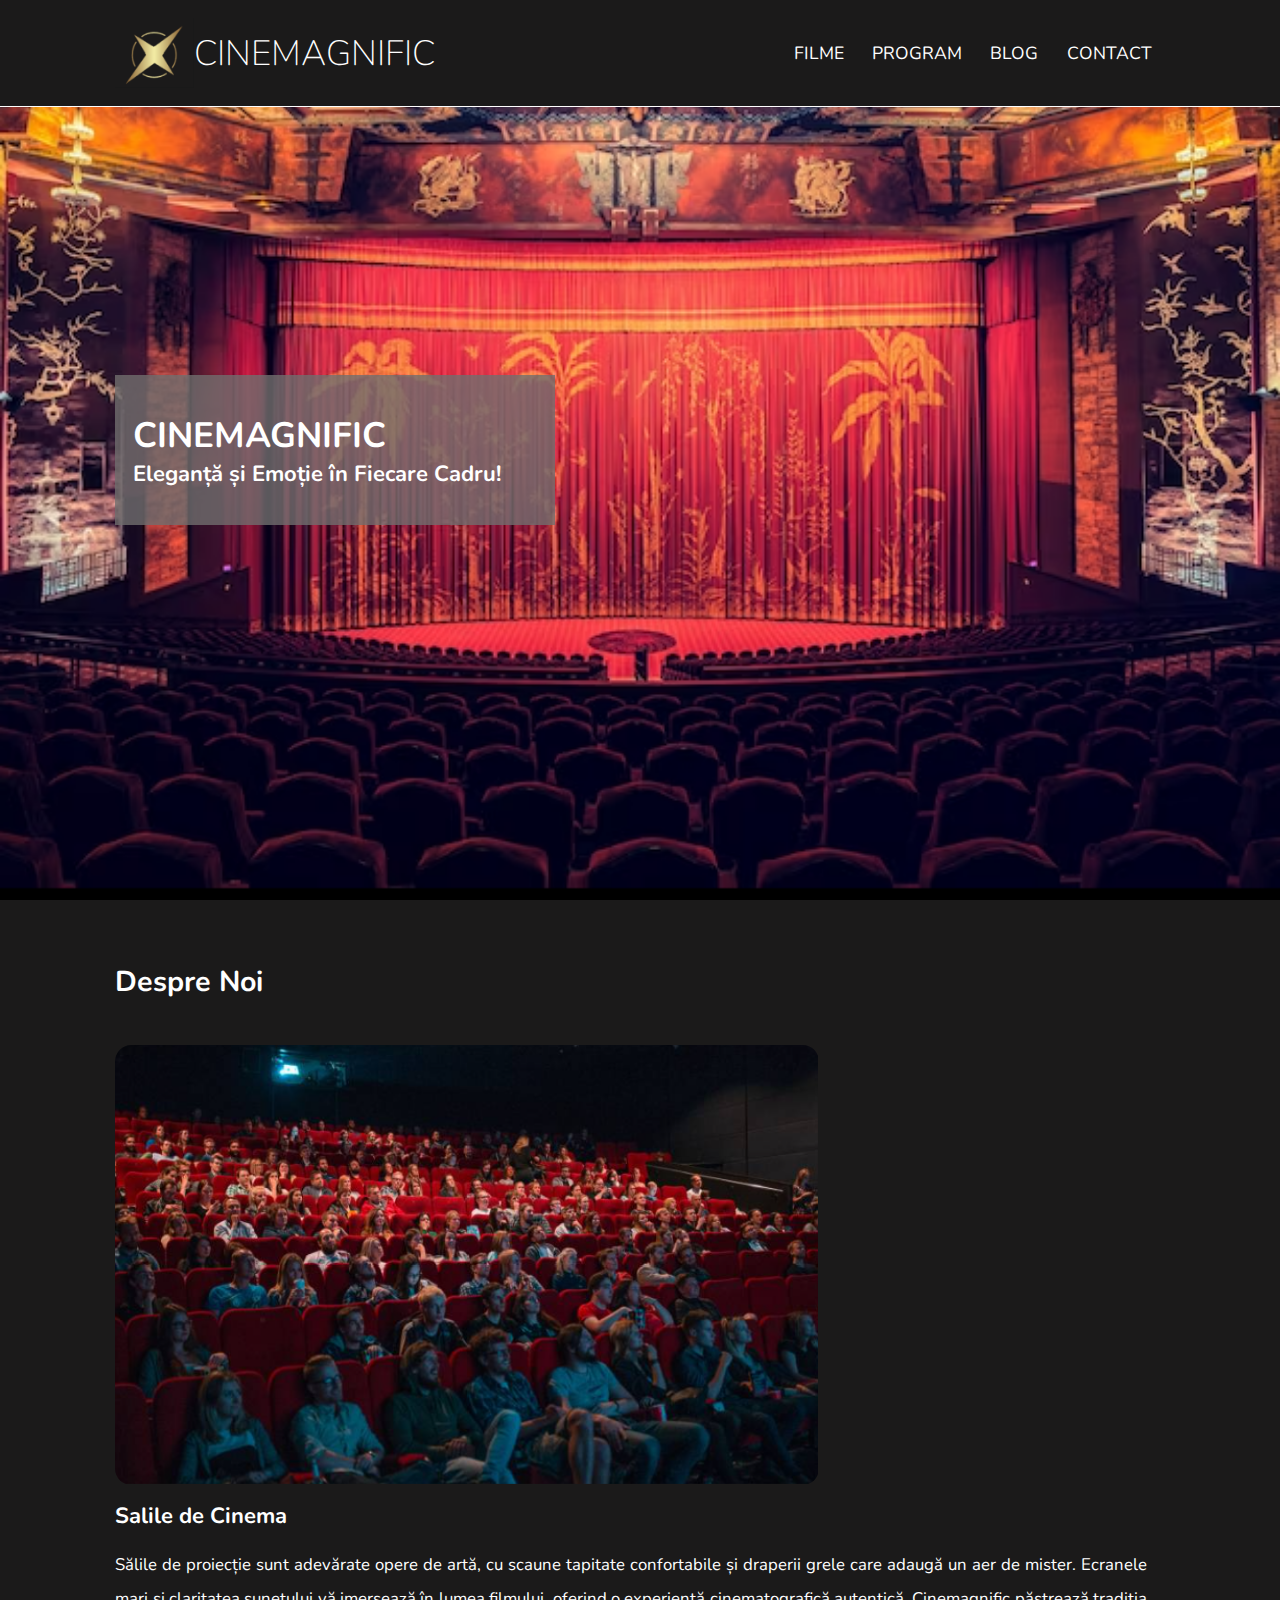
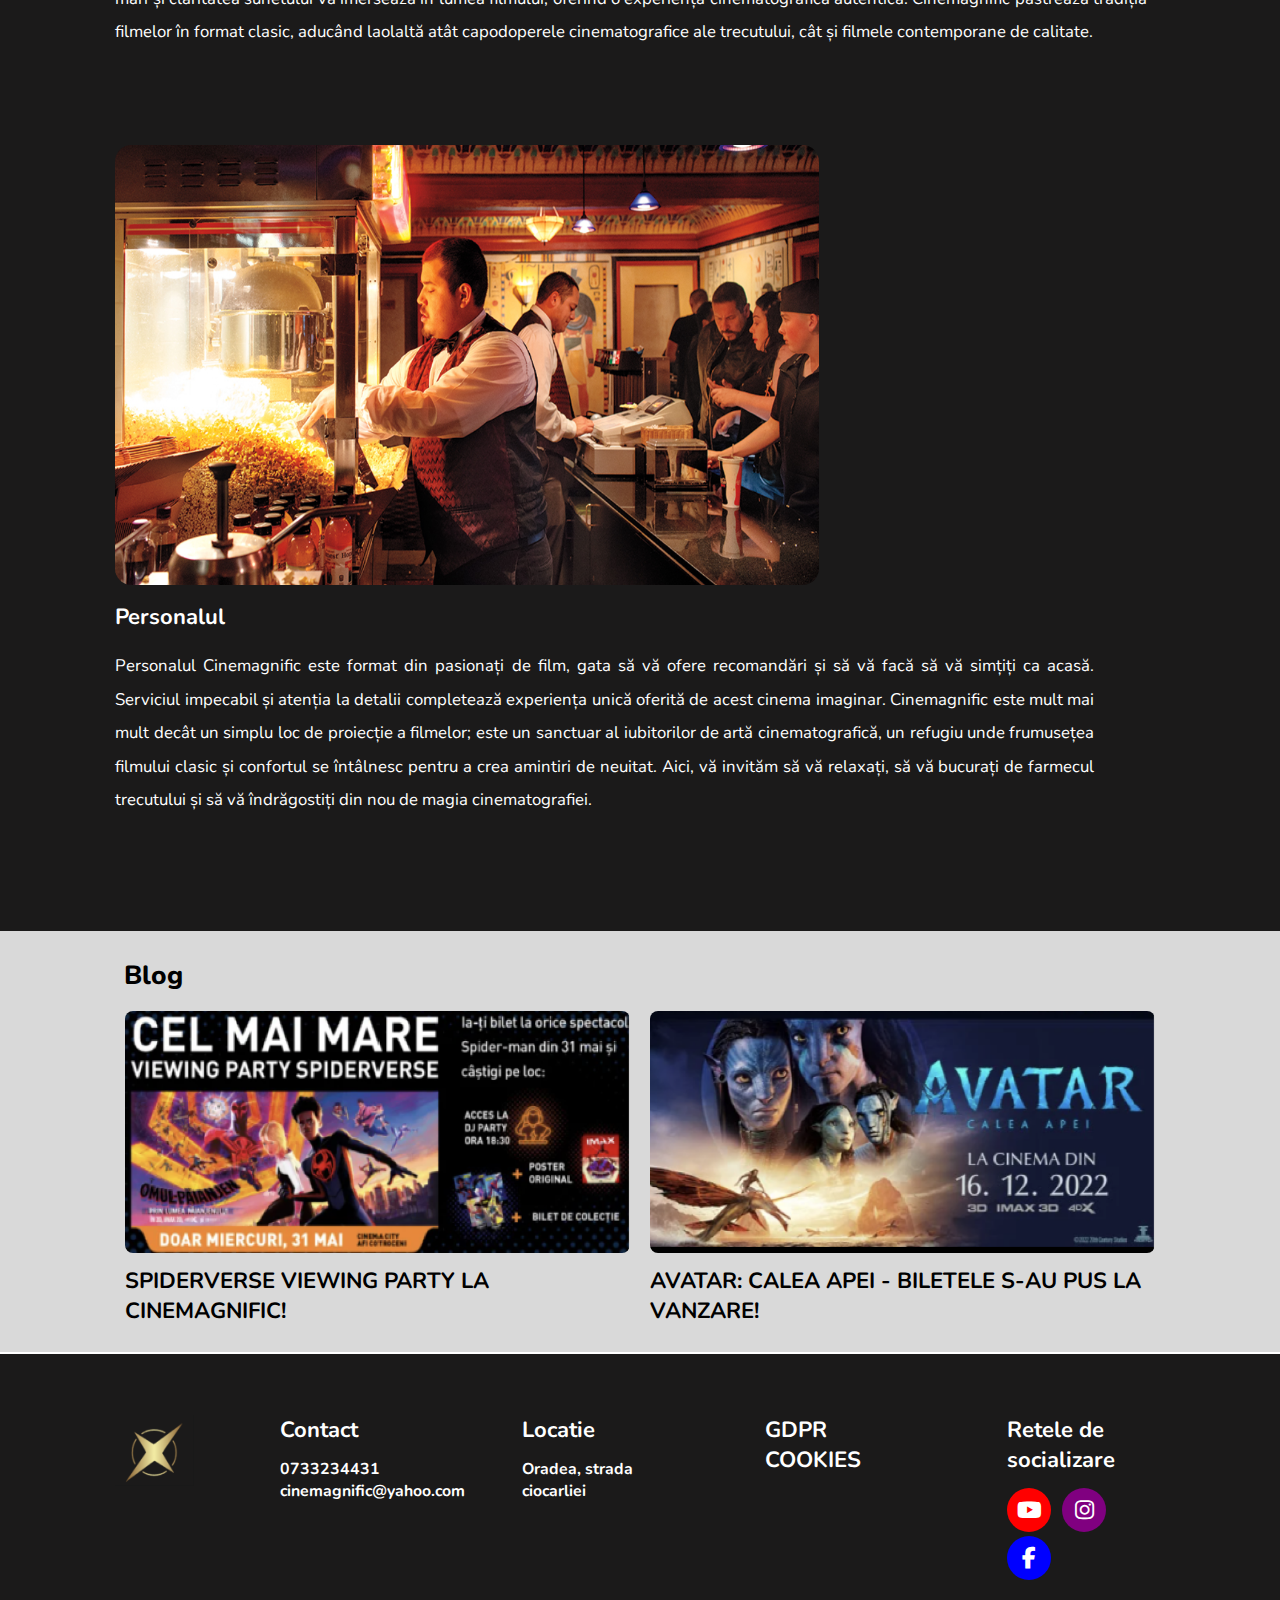
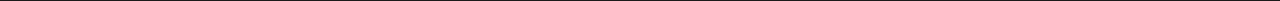
<file: index.html>
<!DOCTYPE html>
<html lang="en">
<head>
    <meta charset="UTF-8">
    <meta name="viewport" content="width=device-width, initial-scale=1.0">
    <title>Pagina Principala</title>
    <link rel = "stylesheet" href="style.css">  
</head>
<body>
    <header>
        <a href="#" class="logo">
            <img src="images/logo/logoul.png" alt="logo">
            <h1>CINEMAGNIFIC</h1>
        </a>

        <nav class="navbar">
            <a href="filme.html">FILME</a>
            <a href="program.html">PROGRAM</a>
            <a href="blog.html">BLOG</a>
            <a href="contact.html">CONTACT</a>
        </nav>

        <div id="menu-bar" class="fas fa-bars"></div>
    </header>
    <main>
        <section class="home" id="home">
            <div class="content">
                <h2>CINEMAGNIFIC</h2>
                <h3>Eleganță și Emoție în Fiecare Cadru!</h3>
            </div>

            <div class="image-container">
                <image src="images/home/cinema.png"/>
            </div>
        </section>

        <section class="about" id="about">
            <div class="title"> 
                <h2>Despre Noi</h2>
            </div>

            <div class="row">
                <div class="image">
                    <img src="images/home/people.png" alt="people">
                </div>
                <div class="content">
                    <h3>Salile de Cinema</h3>
                    <p>Sălile de proiecție sunt adevărate opere de artă, cu scaune tapitate confortabile și draperii grele care adaugă un aer de mister. Ecranele mari și claritatea sunetului vă imersează în lumea filmului, oferind o experiență cinematografică autentică. Cinemagnific păstrează tradiția filmelor în format clasic, aducând laolaltă atât capodoperele cinematografice ale trecutului, cât și filmele contemporane de calitate.</p>
                </div>
            </div>

            <div class="row reverse">
                <div class="image">
                    <img src="images/home/Screenshot 2023-12-28 102716.png" alt="employeers">
                </div>
                <div class="content">
                    <h3>Personalul</h3>
                    <p>Personalul Cinemagnific este format din pasionați de film, gata să vă ofere recomandări și să vă facă să vă simțiți ca acasă. Serviciul impecabil și atenția la detalii completează experiența unică oferită de acest cinema imaginar.
                        Cinemagnific este mult mai mult decât un simplu loc de proiecție a filmelor; este un sanctuar al iubitorilor de artă cinematografică, un refugiu unde frumusețea filmului clasic și confortul se întâlnesc pentru a crea amintiri de neuitat. Aici, vă invităm să vă relaxați, să vă bucurați de farmecul trecutului și să vă îndrăgostiți din nou de magia cinematografiei.</p>
                </div>
            </div>
        </section>

        <section class="custom-blog-section">
            <div class="custom-title">
                <h2>Blog</h2>
            </div>
            <div class="custom-center">
                <div class="custom-home">
                    <div class="custom-blog-entry">
                        <a href="blog.html">
                            <img src="images/home/blog1.png" alt="Spiderverse Viewing Party">
                            <h3>SPIDERVERSE VIEWING PARTY LA CINEMAGNIFIC!</h3>
                        </a>
                    </div>
                    <div class="custom-blog-entry">
                        <a href="blog.html">
                            <img src="images/home/blog2.png" alt="Avatar: Calea Apei">
                            <h3>AVATAR: CALEA APEI - BILETELE S-AU PUS LA VANZARE!</h3>
                        </a>
                    </div>
                </div>
            </div>
        </section>
        
    </main>
    <footer class="footer">
        <div class="container">
            <div class="row">
                <div class="image-logo">
                    <img src="images/logo/logoul.png">
                </div>
                <div class="footer-col">
                    <h4>Contact</h4>
                    <div class="container-footer__description">
                        <p>0733234431</p> 
                        <p class="description-mail">cinemagnific@yahoo.com</p> 
                    </div>
                </div>
                <div class="footer-col">
                    <h4>Locatie</h4>
                    <div class="container-footer__description">
                        <p>Oradea, strada ciocarliei</p>
                    </div>
                </div>
                <div class="footer-col">
                    <a href=#>GDPR</a>
                    <a href=#>COOKIES</a>
                </div>
                <div class="footer-col">
                    <h4>Retele de socializare</h4>
                    <div class="social-links">
                        <a href="#"><i class="fab fa-youtube"></i></a>
                        <a href="#"><i class="fab fa-instagram"></i></a>
                        <a href="#"><i class="fab fa-facebook-f"></i></a>
                    </div>
                </div>
            </div>
        </div>

    </footer>

    
    <script src="script.js"></script>
</body>






















<link rel="stylesheet" href="https://cdnjs.cloudflare.com/ajax/libs/font-awesome/6.5.1/css/all.min.css">
</html>
</file>
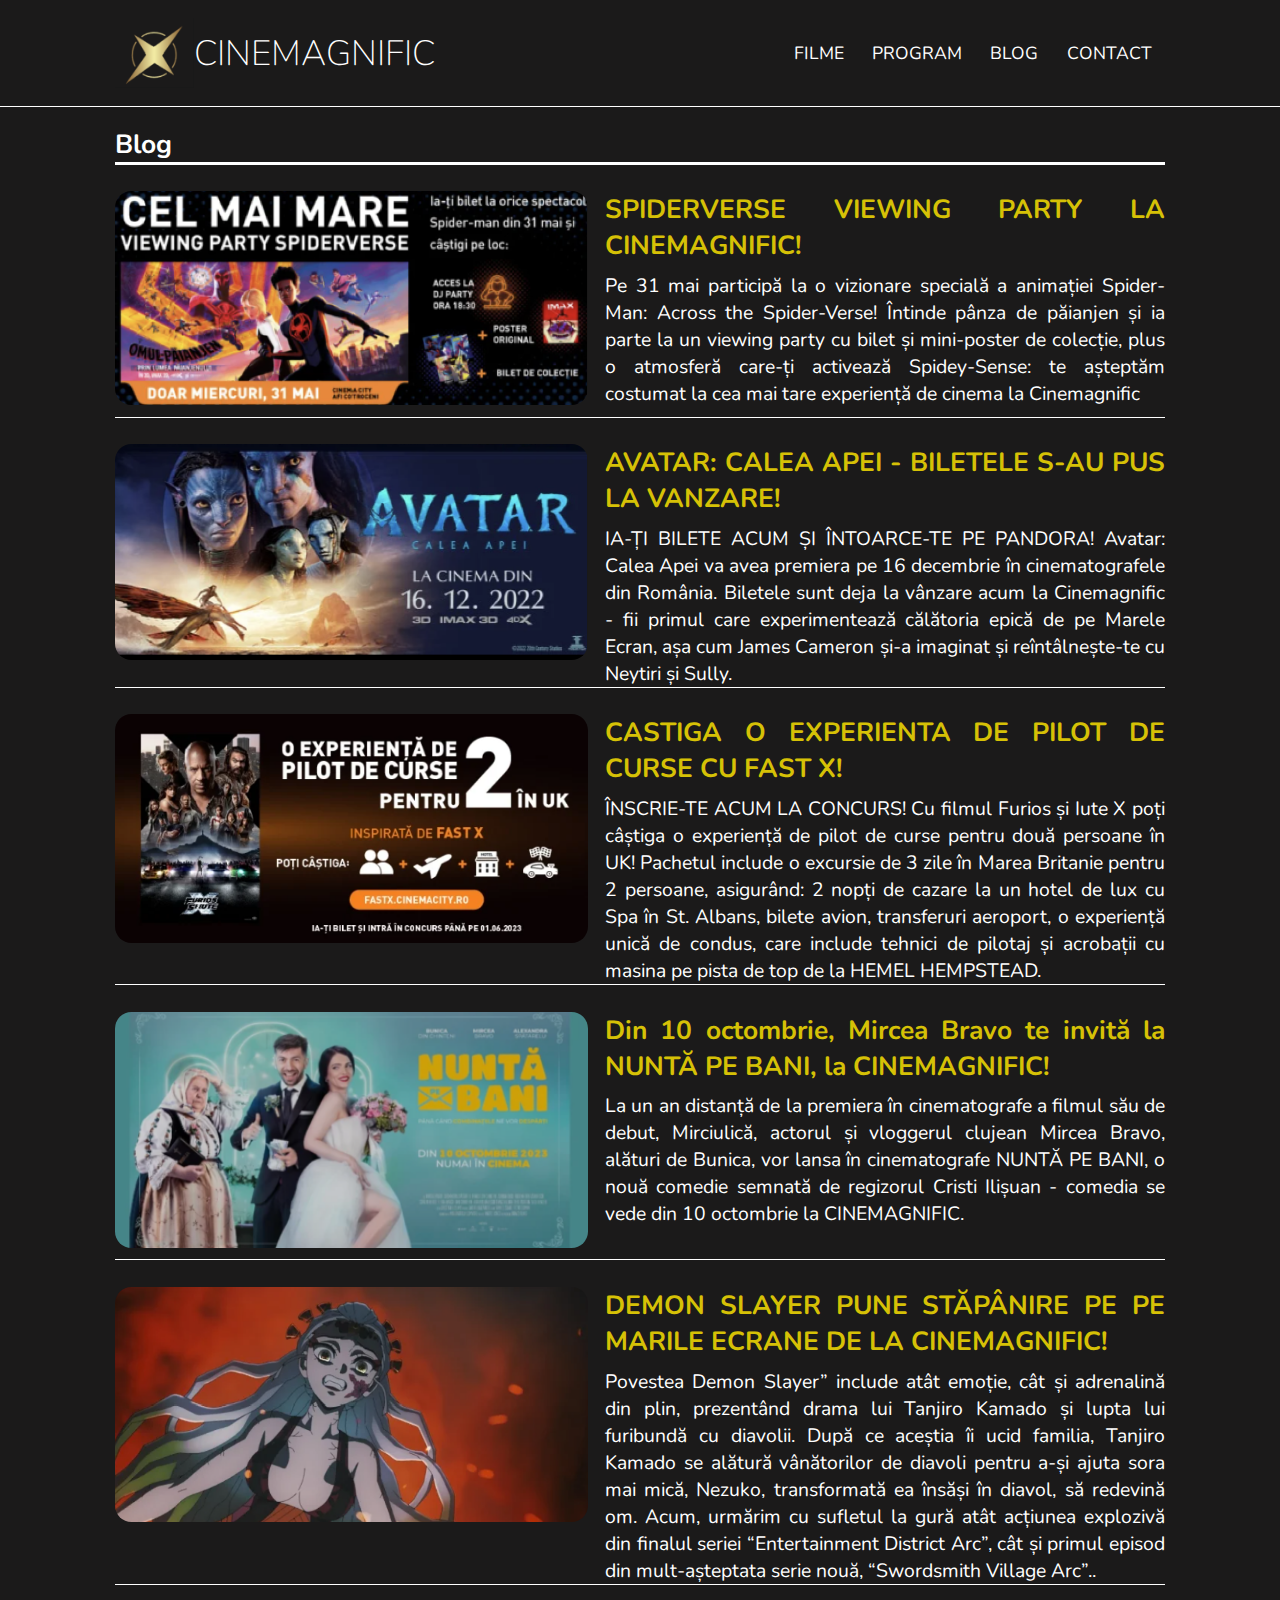
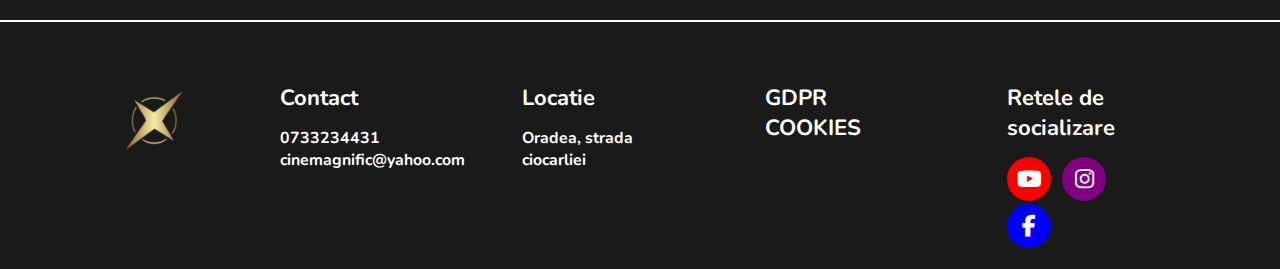
<file: blog.html>
<!DOCTYPE html>
<html lang="en">

<head>
    <meta charset="UTF-8">
    <meta name="viewport" content="width=device-width, initial-scale=1.0">
    <title>Blog</title>
    <link rel="stylesheet" href="style.css">
</head>

<body>

    <header>
        <a href="#" class="logo">
            <img src="images/logo/logoul.png" alt="logo">
            <h1>CINEMAGNIFIC</h1>
        </a>

        <nav class="navbar">
            <a href="filme.html">FILME</a>
            <a href="program.html">PROGRAM</a>
            <a href="blog.html">BLOG</a>
            <a href="contact.html">CONTACT</a>
        </nav>

        <div id="menu-bar" class="fas fa-bars"></div>
    </header>
    <section class="blog" id="blog">
            <div class="title">
                <h2>Blog</h2>
            </div>
            <div class="blog-entry">
                <div class="image">
                    <img src="images/home/blog1.png" alt="Blog Post Image">
                </div>
                <div class="content">
                    <h3>SPIDERVERSE VIEWING PARTY LA CINEMAGNIFIC!</h3>
                    <p>Pe 31 mai participă la o vizionare specială a animației Spider-Man: Across the Spider-Verse! Întinde pânza de păianjen și ia parte la un viewing party cu bilet și mini-poster de colecție, plus o atmosferă care-ți activează Spidey-Sense: te așteptăm costumat la cea mai tare experiență de cinema la Cinemagnific</p>
                </div>
            </div>

            <div class="blog-entry">
                <div class="image">
                    <img src="images/home/blog2.png" alt="Blog Post Image">
                </div>
                <div class="content">
                    <h3>AVATAR: CALEA APEI - BILETELE S-AU PUS LA VANZARE!</h3>
                    <p>IA-ȚI BILETE ACUM ȘI ÎNTOARCE-TE PE PANDORA! Avatar: Calea Apei va avea premiera pe 16 decembrie în cinematografele din România. Biletele sunt deja la vânzare acum la Cinemagnific - fii primul care experimentează călătoria epică de pe Marele Ecran, așa cum James Cameron și-a imaginat și reîntâlnește-te cu Neytiri și Sully.</p>
                </div>
            </div>

            <div class="blog-entry">
                <div class="image">
                    <img src="images/home/blog3.png" alt="Blog Post Image">
                </div>
                <div class="content">
                    <h3>CASTIGA O EXPERIENTA DE PILOT DE CURSE CU FAST X!</h3>
                    <p>ÎNSCRIE-TE ACUM LA CONCURS! Cu filmul Furios și Iute X poți câștiga o experiență de pilot de curse pentru două persoane în UK! Pachetul include o excursie de 3 zile în Marea Britanie pentru 2 persoane, asigurând: 2 nopți de cazare la un hotel de lux cu Spa în St. Albans, bilete avion, transferuri aeroport, o experiență unică de condus, care include tehnici de pilotaj și acrobații cu masina pe pista de top de la HEMEL HEMPSTEAD.</p>
                </div>
            </div>

            <div class="blog-entry">
                <div class="image">
                    <img src="images/home/blog5.png" alt="Blog Post Image">
                </div>
                <div class="content">
                    <h3>Din 10 octombrie, Mircea Bravo te invită la NUNTĂ PE BANI, la CINEMAGNIFIC!</h3>
                    <p>La un an distanță de la premiera în cinematografe a filmul său de debut, Mirciulică, actorul și vloggerul clujean Mircea Bravo, alături de Bunica, vor lansa în cinematografe NUNTĂ PE BANI, o nouă comedie semnată de regizorul Cristi Ilișuan - comedia se vede din 10 octombrie la CINEMAGNIFIC.</p>
                </div>
            </div>

            <div class="blog-entry">
                <div class="image">
                    <img src="images/home/blog4.png" alt="Blog Post Image">
                </div>
                <div class="content">
                    <h3>DEMON SLAYER PUNE STĂPÂNIRE PE PE MARILE ECRANE DE LA CINEMAGNIFIC!</h3>
                    <p>Povestea Demon Slayer” include atât emoție, cât și adrenalină din plin, prezentând drama lui Tanjiro Kamado și lupta lui furibundă cu diavolii. După ce aceștia îi ucid familia, Tanjiro Kamado se alătură vânătorilor de diavoli pentru a-și ajuta sora mai mică, Nezuko, transformată ea însăși în diavol, să redevină om. Acum, urmărim cu sufletul la gură atât acțiunea explozivă din finalul seriei “Entertainment District Arc”, cât și primul episod din mult-așteptata serie nouă, “Swordsmith Village Arc”..</p>
                </div>
            </div>
       
    </section>

    <footer class="footer">
        <div class="container">
            <div class="row">
                <div class="image-logo">
                    <img src="images/logo/logoul.png">
                </div>
                <div class="footer-col">
                    <h4>Contact</h4>
                    <div class="container-footer__description">
                        <p>0733234431</p> 
                        <p class="description-mail">cinemagnific@yahoo.com</p> 
                    </div>
                </div>
                <div class="footer-col">
                    <h4>Locatie</h4>
                    <div class="container-footer__description">
                        <p>Oradea, strada ciocarliei</p>
                    </div>
                </div>
                <div class="footer-col">
                    <a href=#>GDPR</a>
                    <a href=#>COOKIES</a>
                </div>
                <div class="footer-col">
                    <h4>Retele de socializare</h4>
                    <div class="social-links">
                        <a href="#"><i class="fab fa-youtube"></i></a>
                        <a href="#"><i class="fab fa-instagram"></i></a>
                        <a href="#"><i class="fab fa-facebook-f"></i></a>
                    </div>
                </div>
            </div>
        </div>

    </footer>




    <script src="script.js"></script>
</body>






















<link rel="stylesheet" href="https://cdnjs.cloudflare.com/ajax/libs/font-awesome/6.5.1/css/all.min.css">

</html>
</file>
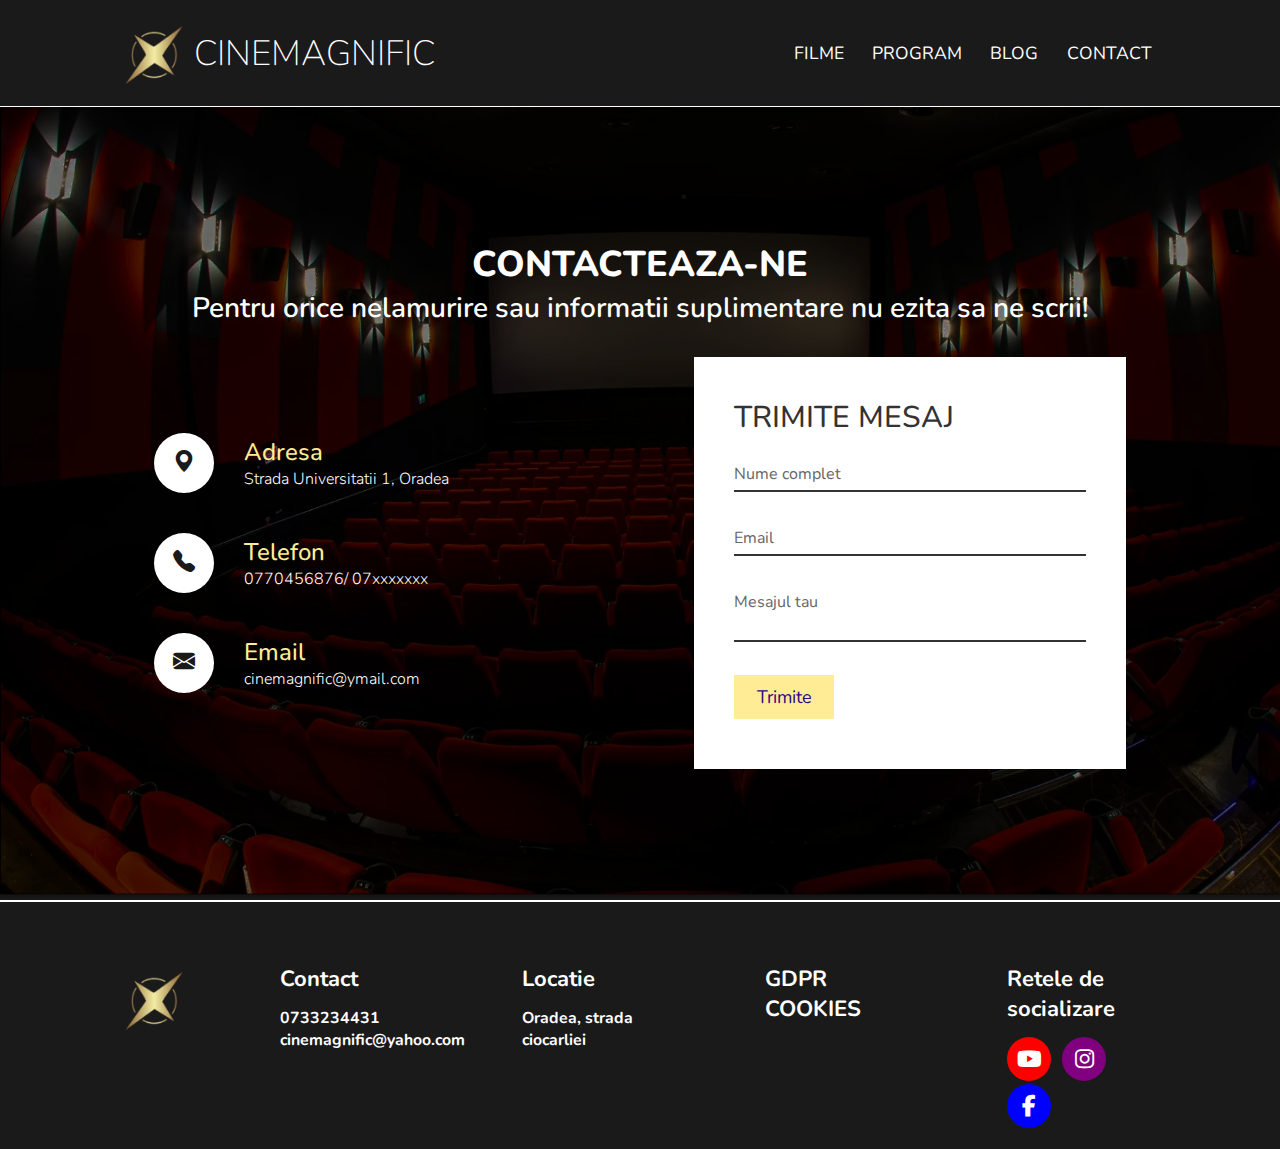
<file: contact.html>
<!DOCTYPE html>
<html lang="en">
<head>
    <meta charset="UTF-8">
    <meta name="viewport" content="width=device-width, initial-scale=1.0">
    <title>Contact</title>
    <link rel="stylesheet" href="style.css">  
</head>
<body>
    <header>
        <a href="index.html" class="logo">
            <img src="images/logo/logoul.png" alt="logo">
            <h1>CINEMAGNIFIC</h1>
        </a>

        <nav class="navbar">
            <a href="filme.html">FILME</a>
            <a href="program.html">PROGRAM</a>
            <a href="blog.html">BLOG</a>
            <a href="contact.html">CONTACT</a>
        </nav>

        <div id="menu-bar" class="fas fa-bars"></div>
    </header>

    <section class="contact">
        <div class="content">
            <h1>CONTACTEAZA-NE</h1>
            <p>Pentru orice nelamurire sau informatii suplimentare nu ezita sa ne scrii!</p>
        </div>
    
        <div class="container">
            <div class="contactInfo">
                <div class="box">
                    <div class="icon">
                        <i class="bi bi-geo-alt-fill"></i>
                    </div>
                    <div class="text">
                        <h2>Adresa</h2>
                        <p>Strada Universitatii 1, Oradea</p>
                    </div>
                </div>
    
                <div class="box">
                    <div class="icon">
                        <i class="bi bi-telephone-fill"></i>
                    </div>
                    <div class="text">
                        <h2>Telefon</h2>
                        <p>0770456876/ 07xxxxxxx</p>
                    </div>
                </div>
    
                <div class="box">
                    <div class="icon">
                        <i class="bi bi-envelope-fill"></i>
                    </div>
                    <div class="text">
                        <h2>Email</h2>
                        <p>cinemagnific@ymail.com</p>
                    </div>
                </div>
            </div>
            <div class="contactForm">
                <form id="contactForm"> <!-- Added an ID for easier identification -->
                    <h2>TRIMITE MESAJ</h2>
                    <div class="inputBox">
                        <input type="text" name="fullName" required="required"> <!-- Added the name attribute -->
                        <span>Nume complet</span>
                    </div>
                    <div class="inputBox">
                        <input type="email" name="email" required="required"> <!-- Added the name attribute and changed type to "email" for email validation -->
                        <span>Email</span>
                    </div>
                    <div class="inputBox">
                        <textarea name="message" required="required"></textarea> <!-- Added the name attribute -->
                        <span>Mesajul tau</span>
                    </div>
                    <div class="inputBox">
                        <input type="submit" name="submit" value="Trimite"> <!-- Added the name attribute -->
                    </div>
                </form>
            </div>
            
        </div>
    </section>
    

    

    <footer class="footer">
        <div class="container">
            <div class="row">
                <div class="image-logo">
                    <img src="images/logo/logoul.png">
                </div>
                <div class="footer-col">
                    <h4>Contact</h4>
                    <div class="container-footer__description">
                        <p>0733234431</p> 
                        <p class="description-mail">cinemagnific@yahoo.com</p> 
                    </div>
                </div>
                <div class="footer-col">
                    <h4>Locatie</h4>
                    <div class="container-footer__description">
                        <p>Oradea, strada ciocarliei</p>
                    </div>
                </div>
                <div class="footer-col">
                    <a href=#>GDPR</a>
                    <a href=#>COOKIES</a>
                </div>
                <div class="footer-col">
                    <h4>Retele de socializare</h4>
                    <div class="social-links">
                        <a href="#"><i class="fab fa-youtube"></i></a>
                        <a href="#"><i class="fab fa-instagram"></i></a>
                        <a href="#"><i class="fab fa-facebook-f"></i></a>
                    </div>
                </div>
            </div>
        </div>

    </footer>


    <script src="script.js"></script>
    <script src="https://cdn.emailjs.com/dist/email.min.js"></script>



</body>

























<link href="https://cdn.jsdelivr.net/npm/bootstrap@5.3.2/dist/css/bootstrap.min.css" rel="stylesheet" integrity="sha384-T3c6CoIi6uLrA9TneNEoa7RxnatzjcDSCmG1MXxSR1GAsXEV/Dwwykc2MPK8M2HN" crossorigin="anonymous">
<link rel="stylesheet" href="https://cdn.jsdelivr.net/npm/bootstrap-icons@1.11.3/font/bootstrap-icons.min.css">
<link rel="stylesheet" href="https://cdnjs.cloudflare.com/ajax/libs/font-awesome/6.5.1/css/all.min.css">

</html>
</file>
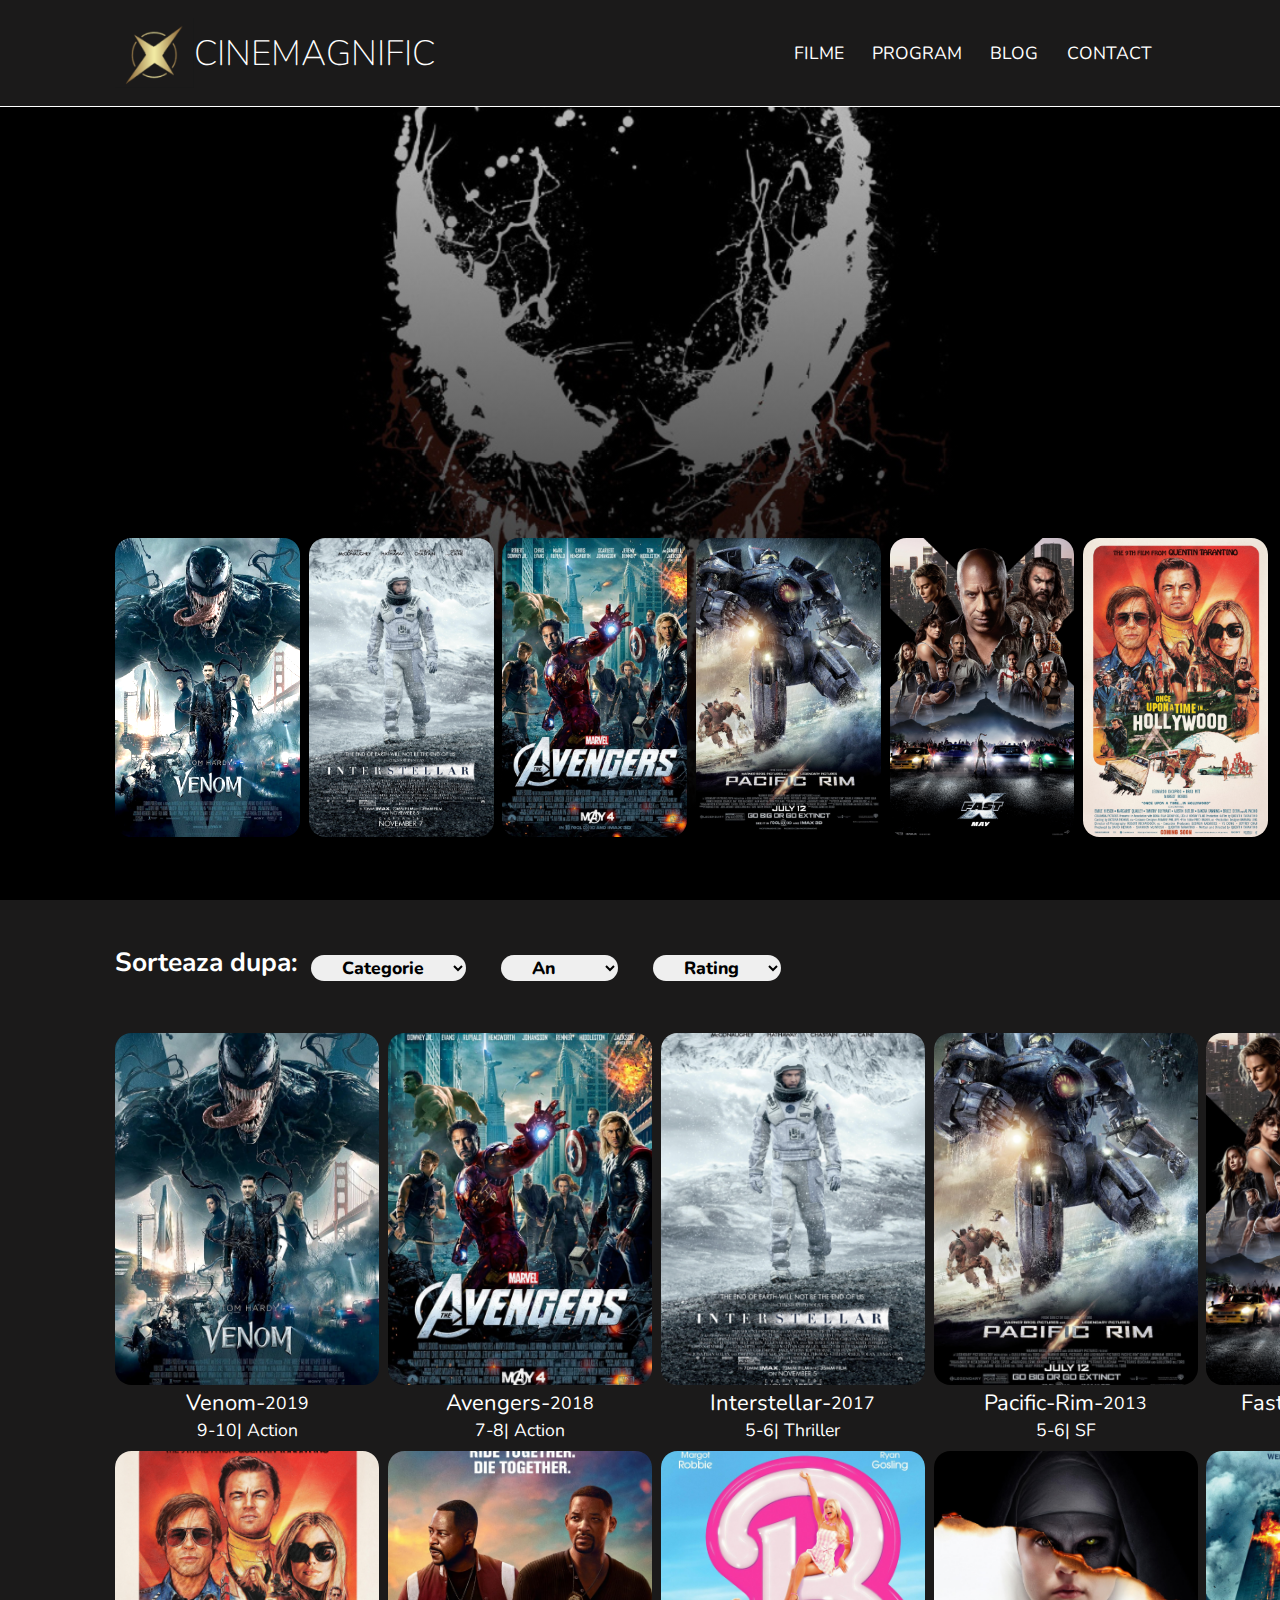
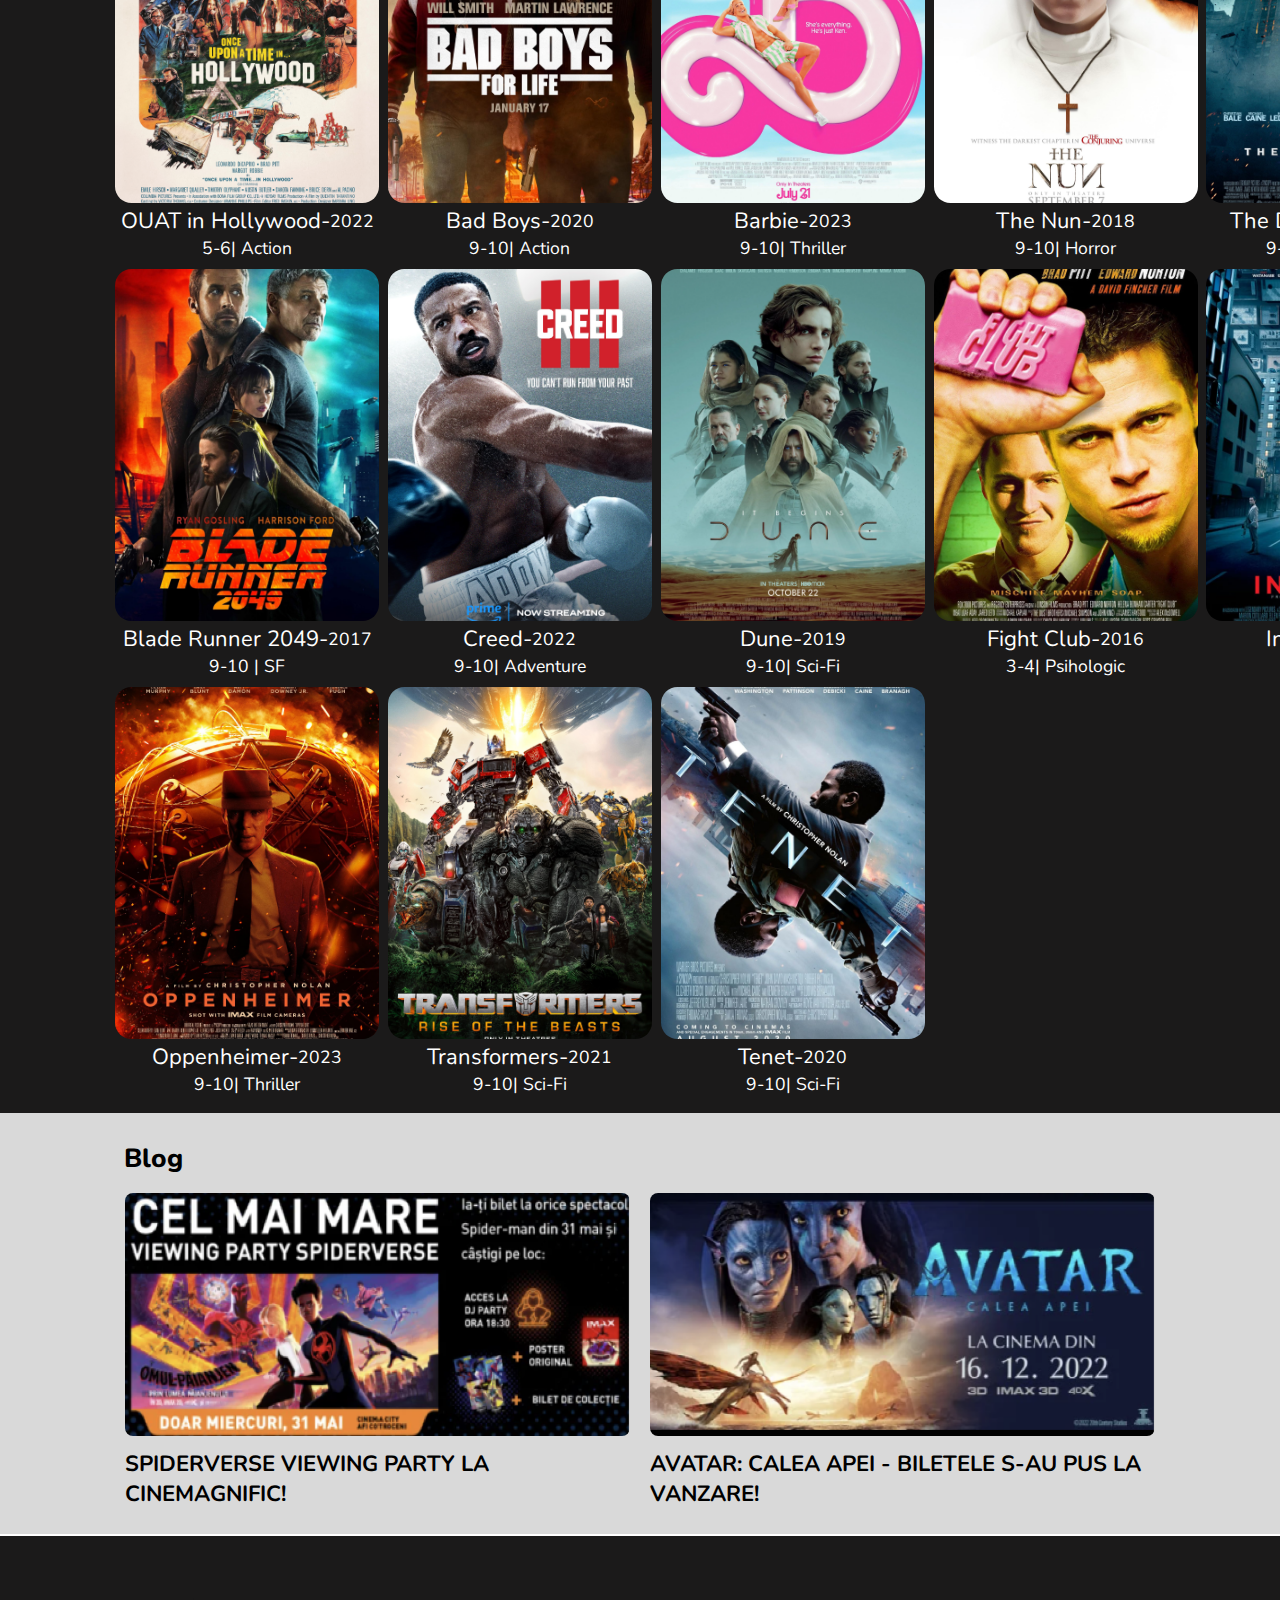
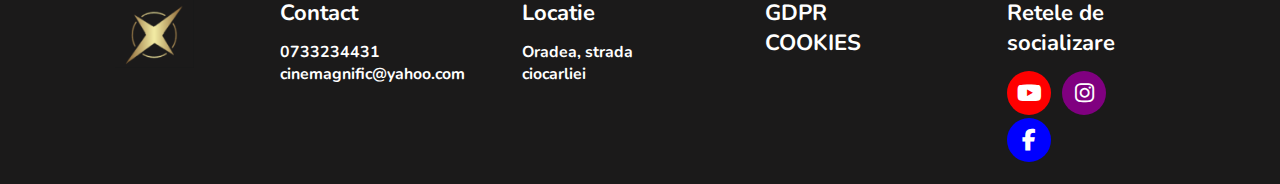
<file: filme.html>
<!DOCTYPE html>
<html lang="en">
<head>
    <meta charset="UTF-8">
    <meta name="viewport" content="width=device-width, initial-scale=1.0">
    <title>Filme</title>
    <link rel = "stylesheet" href="style.css">  
</head>
<body>
    <!-- Navbar Start -->
    <header>
        <a href="index.html" class="logo">
            <img src="images/logo/logoul.png" alt="logo">
            <h1>CINEMAGNIFIC</h1>
        </a>

        <nav class="navbar">
            <a href="filme.html">FILME</a>
            <a href="program.html">PROGRAM</a>
            <a href="blog.html">BLOG</a>
            <a href="contact.html">CONTACT</a>
        </nav>

        <div id="menu-bar" class="fas fa-bars"></div>
    </header>
     <!-- Navbar End -->
   
    <main>

    <!-- Slider with recomandation start -->
    <section class="slider">
        <div class="list">
            <div class="item active">
                <img src="images/movies/venom.png">
                <div class="content">
                    <h2>Venom</h2>
                    <p>Un reporter eșuat este legat de o entitate extraterestră, una dintre multele simbionți care au invadat Pământul. Dar ființa dezvoltă o afecțiune pentru Terra și decide să o protejeze.</p>
                </div>
            </div>

            <div class="item">
                <img src="images/movies/interstellar.png">
                <div class="content">
                    <h2>Interstellar</h2>
                    <p>În contextul în care existenţa omenirii pe Terra este ameninţată, un grup de exploratori depăşeşte limitele spaţiului şi cucereşte imensele distanţe ale unei călătorii interstelare. </p>
                </div>
            </div>

            <div class="item">
                <img src="images/movies/avengers.png">
                <div class="content">
                    <h2>Avengers</h2>
                    <p>Avengers", seria cinematografică epica Marvel, adună supereroi din întreaga galaxie pentru a salva lumea de amenințări supranaturale, oferind acțiune captivantă și drame complexe.</p>
                </div>
            </div>

            <div class="item">
                <img src="images/movies/pacific-rim.png">
                <div class="content">
                    <h2>Pacific Rim</h2>
                    <p>Pacific Rim" prezintă lupta umanității împotriva monștrilor colosali, Kaiju, într-un spectacol impresionant de acțiune și tehnologie gigant.</p>
                </div>
            </div>

            <div class="item">
                <img src="images/movies/fast.png">
                <div class="content">
                    <h2>Fast and Furious</h2>
                    <p>Fast and Furious" este o serie de filme de acțiune ce explorează cursele ilegale, spionajul și legăturile de familie, oferind adrenalină și momente spectaculoase cu mașini.</p>
                </div>
            </div>

            <div class="item">
                <img src="images/movies/ouat.png">
                <div class="content">
                    <h2>Once Upon A Time In Hollywood</h2>
                    <p>Once Upon a Time in Hollywood" este un film regizat de Quentin Tarantino, plasat în Los Angelesul anilor '60, capturând atmosfera Hollywood-ului și evenimentele istorice, cu personaje jucate de Leonardo DiCaprio și Brad Pitt..</p>
                </div>
            </div>

        </div>

       
        <div class="thumbnail">

            <div class="arrows">
                <button id="prev"><</button>
                <button id="next">></button>
            </div>

            <div class="item active">
                <img src="images/movies/card2.png">
                <div class="content">

                </div>
            </div>
            <div class="item">
                <img src="images/movies/card3.png">
                <div class="content">
                    
                </div>
            </div>
            <div class="item">
                <img src="images/movies/card1.png">
                <div class="content">
                    
                </div>
            </div>
            <div class="item">
                <img src="images/movies/card4.png">
                <div class="content">
                    
                </div>
            </div>
            <div class="item">
                <img src="images/movies/card5.png">
                <div class="content">
                    
                </div>
            </div>
            <div class="item">
                <img src="images/movies/card6.png" alt="">
                <div class="content">
                    
                </div>
            </div>
        </div> 
    </section>
     <!-- Slider with recomandation end -->

     <!-- category boxes start -->
     <section class="cato-box">
        <h2>Sorteaza dupa:</h2>
        <div class="dropdown">
            <select name="Categorie" id="categorie" onchange="filterMovies()">
                <option value="" selected>Categorie</option>
                <option value="Action">Action</option>
                <option value="Thriller">Thriller</option>
                <option value="Romance">Romance</option>
                <option value="Crime">Crime</option>
                <option value="SF">SF</option>
                <option value="Western">Western</option>
                <option value="Horror">Horror</option>
            </select>
            <!-- <button class="dropdown-btn"> 
                <h3>Categorie</h3> 
                <i class="fas fa-angle-down"></i>
            </button>
            <div class="category-box dropdown-content">
                <ul>
                    <li>Action</li>
                    <li>Thriller</li>
                    <li>Romance</li>
                    <li>Crime</li>
                    <li>SF</li>
                    <li>Western</li>
                    <li>Horror</li>
                </ul>
            </div> -->
        </div>
        <div class="dropdown">
            <select name="An" id="an" onchange="filterMovies()">
                <option value="" selected>An</option>
                <option value="2023">2023</option>
                <option value="2022">2022</option>
                <option value="2021">2021</option>
                <option value="2020">2020</option>
                <option value="2019">2019</option>
                <option value="2018">2018</option>
                <option value="2017">2017</option>
                <option value="2016">2016</option>
                <option value="2015">2015</option>
                <option value="2014">2014</option>
                <option value="2013">2013</option>
            </select>
            <!-- <button class="dropdown-btn"> 
                <h3>An</h3> 
                <i class="fas fa-angle-down"></i>
            </button>
            <div class="year-box dropdown-content">
                <ul>
                    <li>2023</li>
                    <li>2022</li>
                    <li>2021</li>
                    <li>2020</li>
                    <li>2019</li>
                    <li>2018</li>
                    <li>2017</li>
                    <li>2016</li>
                    <li>2015</li>
                    <li>2014</li>
                    <li>2013</li>
                </ul>
            </div> -->
        </div>
        <div class="dropdown">
            <select name="Rating" id="rating"  onchange="filterMovies()">
                <option value="" selected>Rating</option>
                <option value="9-10">9-10</option>
                <option value="7-8">7-8</option>
                <option value="5-6">5-6</option>
                <option value="3-4">3-4</option>
                <option value="1-2">1-2</option>
            </select>
            <!-- <button class="dropdown-btn"> 
                <h3>Rating</h3> 
                <i class="fas fa-angle-down"></i>
            </button>
            <div class="rating-box dropdown-content">
                <ul>
                    <li>9-10</li>
                    <li>7-8</li>
                    <li>5-6</li>
                    <li>3-4</li>
                    <li>1-2</li>
                </ul>
            </div> -->
        </div>
    </section>
    <!--  category boxes end -->

    <!-- movies starts here -->
    <section class="movies">
        <div class="movies-container">
            <div class="box">
                <div class="box-image">
                    <a href="">
                        <img src="images/movies/card2.png" alt="">
                    </a>
                </div>
                    <div class="title"><h3>Venom-</h3><span class="year">2019</span></div>
                    <div><span class="rating">9-10</span><span>| </span><span class="movie-type">Action</span></div>
            </div>

            <div class="box">
                <div class="box-image">
                    <a href="">
                        <img src="images/movies/card1.png" alt="">
                    </a>
                </div>
                    <div class="title"><h3>Avengers-</h3><span class="year">2018</span></div>
                    <div><span class="rating">7-8</span><span>| </span><span class="movie-type">Action</span></div>
            </div>

            <div class="box">
                <div class="box-image">
                    <a href="">
                        <img src="images/movies/card3.png" alt="">
                    </a>
                </div>
                    <div class="title"><h3>Interstellar-</h3><span class="year">2017</span></div>
                    <div><span class="rating">5-6</span><span>| </span><span class="movie-type">Thriller</span></div>
            </div>

            <div class="box">
                <div class="box-image">
                    <a href="">
                        <img src="images/movies/card4.png" alt="">
                    </a>
                </div>
                    <div class="title"><h3>Pacific-Rim-</h3><span class="year">2013</span></div>
                    <div><span class="rating">5-6</span><span>| </span><span class="movie-type">SF</span></div>
            </div>

            <div class="box">
                <div class="box-image">
                    <a href="">
                        <img src="images/movies/card5.png" alt="">
                    </a>
                </div>
                    <div class="title"><h3>Fast & Furious-</h3><span class="year">2022</span></div>
                    <div><span class="rating">5-6</span><span>| </span><span class="movie-type">Action</span></div>
            </div>

            <div class="box">
                <div class="box-image">
                    <a href="">
                        <img src="images/movies/card6.png" alt="">
                    </a>
                </div>
                    <div class="title"><h3>OUAT in Hollywood-</h3><span class="year">2022</span></div>
                    <div><span class="rating">5-6</span><span>| </span><span class="movie-type">Action</span></div>
            </div>

            
            <div class="box">
                <div class="box-image">
                    <a href="">
                        <img src="images/movies/badboys.png" alt="">
                    </a>
                </div>
                <div  class="title"><h3>Bad Boys-</h3><span class="year">2020</span></div>
                <div><span class="rating">9-10</span><span>| </span><span class="movie-type">Action</span></div>
            </div>

            
            <div class="box">
                <div class="box-image">
                    <a href="">
                        <img src="images/movies/barbie.png" alt="">
                    </a>
                </div>
                <div class="title"><h3>Barbie-</h3><span class="year">2023</span></div>
                <div><span class="rating">9-10</span><span>| </span><span class="movie-type">Thriller</span></div>
            </div>

            
            <div class="box">
                <div class="box-image">
                    <a href="">
                        <img src="images/movies/nun.png" alt="">
                    </a>
                </div>
                    <div class="title"><h3>The Nun-</h3><span class="year">2018</span></div>
                    <div><span class="rating">9-10</span><span>| </span><span class="movie-type">Horror</span></div>
            </div>

            
            <div class="box">
                <div class="box-image">
                    <a href="">
                        <img src="images/movies/batman.png" alt="">
                    </a>
                </div>
                    <div class="title"><h3>The Drak Knight-</h3><span class="year">2015</span></div>
                    <div><span class="rating">9-10</span><span>| </span><span class="movie-type">Crime/Sci-Fi</span></div>
            </div>

            
            <div class="box">
                <div class="box-image">
                    <a href="film.html">
                        <img src="images/movies/blade-runner.png" alt="">
                    </a>
                </div>
                    <div class="title"><h3>Blade Runner 2049-</h3><span class="year">2017</span></div>
                    <div><span class="rating">9-10</span><span> | </span><span class="movie-type">SF</span></div>
            </div>

            
            <div class="box">
                <div class="box-image">
                    <a href="">
                        <img src="images/movies/creed.png" alt="">
                    </a>
                </div>
                <div class="title"><h3>Creed-</h3><span class="year">2022</span></div>
                <div><span class="rating">9-10</span><span>| </span><span class="movie-type">Adventure</span></div>
            </div>

            
            <div class="box">
                <div class="box-image">
                    <a href="">
                        <img src="images/movies/dune.png" alt="">
                    </a>
                </div>
                <div class="title"><h3>Dune-</h3><span class="year">2019</span></div>
                <div><span class="rating">9-10</span><span>| </span><span class="movie-type">Sci-Fi</span></div>
            </div>
            
            <div class="box">
                <div class="box-image">
                    <a href="">
                        <img src="images/movies/fightclub.png" alt="">
                    </a>
                </div>
                <div class="title"><h3>Fight Club-</h3><span class="year">2016</span></div>
                <div><span class="rating">3-4</span><span>| </span><span class="movie-type">Psihologic</span></div>
            </div>

            
            <div class="box">
                <div class="box-image">
                    <a href="">
                        <img src="images/movies/inception.png" alt="">
                    </a>
                </div>
                <div class="title"><h3>Inception-</h3><span class="year">2014</span></div>
                <div><span class="rating">3-4</span><span>| </span><span class="movie-type">Sci-Fi</span></div>
            </div>

            
            <div class="box">
                <div class="box-image">
                    <a href="">
                        <img src="images/movies/oppenheimer.png" alt="">
                    </a>
                </div>
                    <div class="title"><h3 class="title">Oppenheimer-</h3><span class="year">2023</span></div>
                    <div><span class="rating">9-10</span><span>| </span><span class="movie-type">Thriller</span></div>
            </div>


            
            <div class="box">
                <div class="box-image">
                    <a href="">
                        <img src="images/movies/Transformers.png" alt="">
                    </a>
                </div>
                <div class="title"><h3 class="title">Transformers-</h3><span class="year">2021</span></div>
                <div><span class="rating">9-10</span><span>| </span><span class="movie-type">Sci-Fi</span></div>
            </div>


            
            <div class="box">
                <div class="box-image">
                    <a href="">
                        <img src="images/movies/Tenet.png" alt="">
                    </a>
                </div>
                <div class="title"><h3 class="title">Tenet-</h3><span class="year">2020</span></div>
                <div><span class="rating">9-10</span><span>| </span><span class="movie-type">Sci-Fi</span></div>
            </div>

        </div>
    </section>
     <!-- movies ends here -->

     <section class="custom-blog-section">
        <div class="custom-title">
            <h2>Blog</h2>
        </div>
        <div class="custom-center">
            <div class="custom-home">
                <div class="custom-blog-entry">
                    <a href="blog.html">
                        <img src="images/home/blog1.png" alt="Spiderverse Viewing Party">
                        <h3>SPIDERVERSE VIEWING PARTY LA CINEMAGNIFIC!</h3>
                    </a>
                </div>
                <div class="custom-blog-entry">
                    <a href="blog.html">
                        <img src="images/home/blog2.png" alt="Avatar: Calea Apei">
                        <h3>AVATAR: CALEA APEI - BILETELE S-AU PUS LA VANZARE!</h3>
                    </a>
                </div>
            </div>
        </div>
    </section>

    </main>

    <footer class="footer">
        <div class="container">
            <div class="row">
                <div class="image-logo">
                    <img src="images/logo/logoul.png">
                </div>
                <div class="footer-col">
                    <h4>Contact</h4>
                    <div class="container-footer__description">
                        <p>0733234431</p> 
                        <p class="description-mail">cinemagnific@yahoo.com</p> 
                    </div>
                </div>
                <div class="footer-col">
                    <h4>Locatie</h4>
                    <div class="container-footer__description">
                        <p>Oradea, strada ciocarliei</p>
                    </div>
                </div>
                <div class="footer-col">
                    <a href=#>GDPR</a>
                    <a href=#>COOKIES</a>
                </div>
                <div class="footer-col">
                    <h4>Retele de socializare</h4>
                    <div class="social-links">
                        <a href="#"><i class="fab fa-youtube"></i></a>
                        <a href="#"><i class="fab fa-instagram"></i></a>
                        <a href="#"><i class="fab fa-facebook-f"></i></a>
                    </div>
                </div>
            </div>
        </div>

    </footer>

    <script src="script.js"></script>
</body>






















<link rel="stylesheet" href="https://cdnjs.cloudflare.com/ajax/libs/font-awesome/6.5.1/css/all.min.css">
</html>
</file>
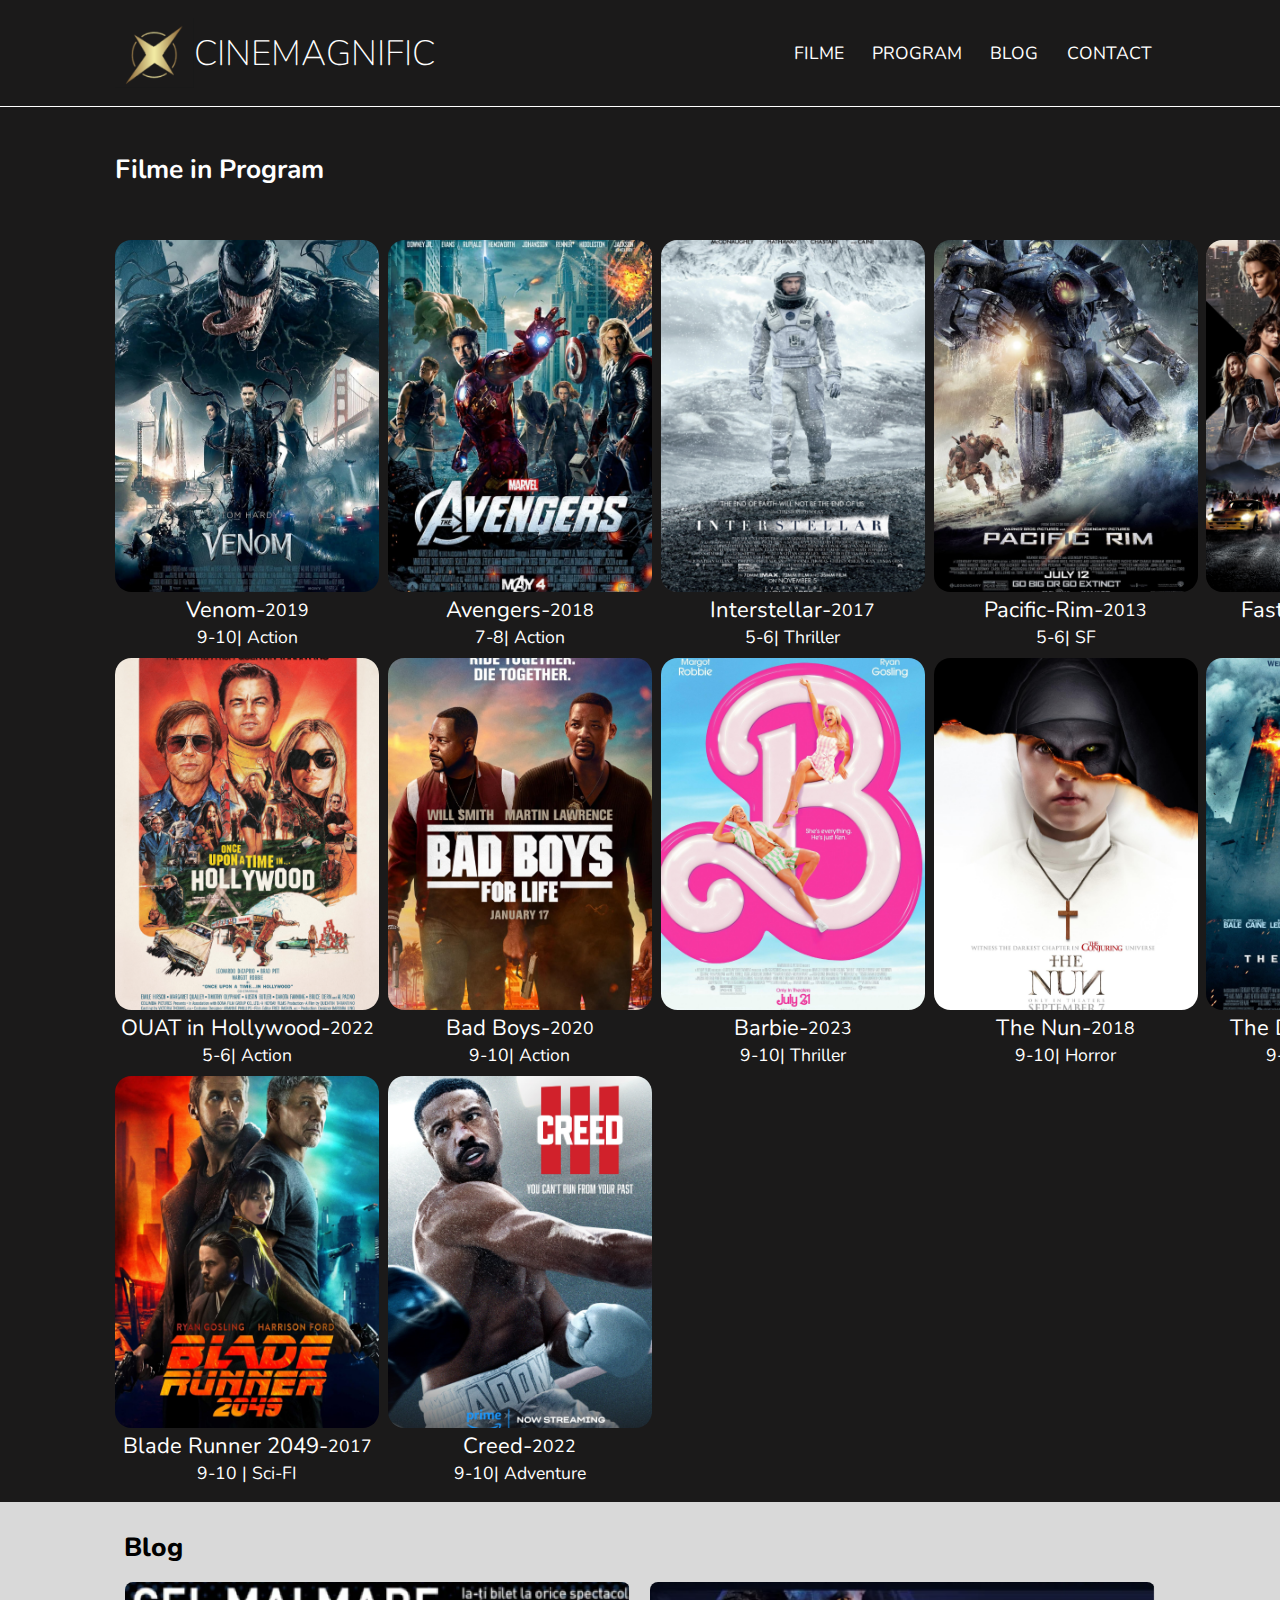
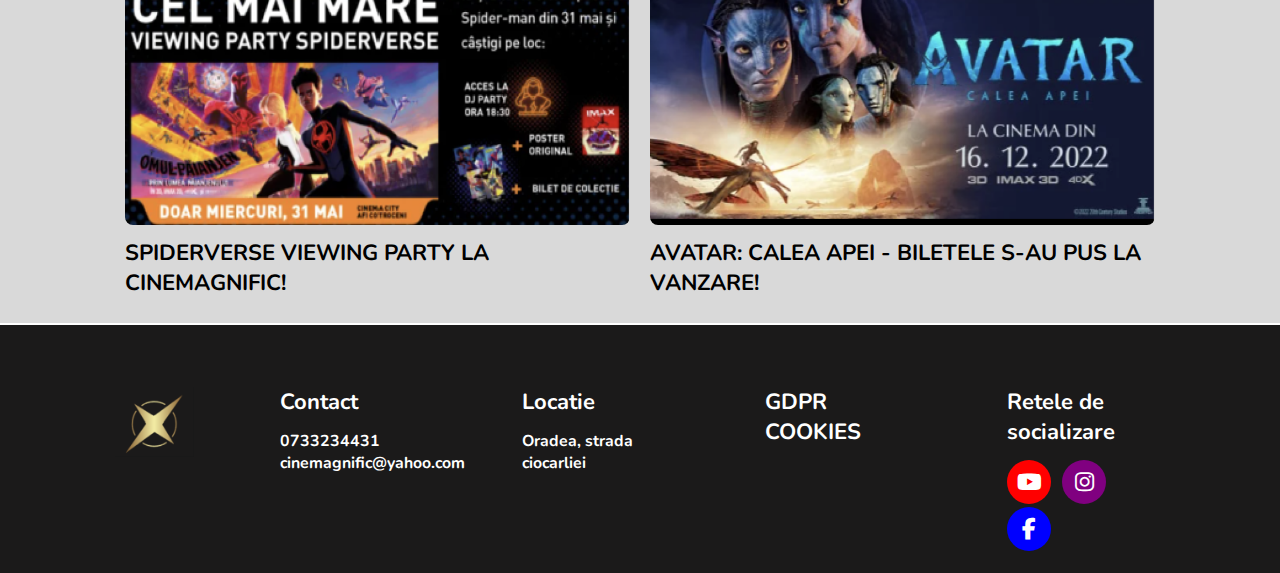
<file: program.html>
<!DOCTYPE html>
<html lang="en">
<head>
    <meta charset="UTF-8">
    <meta name="viewport" content="width=device-width, initial-scale=1.0">
    <title>Program</title>
    <link rel = "stylesheet" href="style.css">  
</head>
<body>

    <header>
        <a href="index.html" class="logo">
            <img src="images/logo/logoul.png" alt="logo">
            <h1>CINEMAGNIFIC</h1>
        </a>

        <nav class="navbar">
            <a href="filme.html">FILME</a>
            <a href="program.html">PROGRAM</a>
            <a href="blog.html">BLOG</a>
            <a href="contact.html">CONTACT</a>
        </nav>

        <div id="menu-bar" class="fas fa-bars"></div>
    </header>

    <main>
     <!-- Content for the filter box goes here -->
    <section class="filter-box">
        <h2>Filme in Program</h2>
        <!-- <div class="dropdown">
            <button class="dropdown-btn"> 
                <h3>Saptamana Aceasta</h3> 
                <i class="fas fa-angle-down"></i>
            </button>
            <div class="category-box dropdown-content">
                <ul>
                    <li>Action</li>
                    <li>Thriller</li>
                    <li>Romance</li>
                    <li>Crime</li>
                    <li>SF</li>
                    <li>Western</li>
                    <li>Horror</li>
                </ul>
            </div>
        </div>   -->
    </section>

    <section class="movies">
        <div class="movies-container">
            <div class="box">
                <div class="box-image">
                    <a href="">
                        <img src="images/movies/card2.png" alt="">
                    </a>
                </div>
                    <div class="title"><h3>Venom-</h3><span class="year">2019</span></div>
                    <div><span class="rating">9-10</span><span>| </span><span class="movie-type">Action</span></div>
            </div>

            <div class="box">
                <div class="box-image">
                    <a href="">
                        <img src="images/movies/card1.png" alt="">
                    </a>
                </div>
                    <div class="title"><h3>Avengers-</h3><span class="year">2018</span></div>
                    <div><span class="rating">7-8</span><span>| </span><span class="movie-type">Action</span></div>
            </div>

            <div class="box">
                <div class="box-image">
                    <a href="">
                        <img src="images/movies/card3.png" alt="">
                    </a>
                </div>
                    <div class="title"><h3>Interstellar-</h3><span class="year">2017</span></div>
                    <div><span class="rating">5-6</span><span>| </span><span class="movie-type">Thriller</span></div>
            </div>

            <div class="box">
                <div class="box-image">
                    <a href="">
                        <img src="images/movies/card4.png" alt="">
                    </a>
                </div>
                    <div class="title"><h3>Pacific-Rim-</h3><span class="year">2013</span></div>
                    <div><span class="rating">5-6</span><span>| </span><span class="movie-type">SF</span></div>
            </div>

            <div class="box">
                <div class="box-image">
                    <a href="">
                        <img src="images/movies/card5.png" alt="">
                    </a>
                </div>
                    <div class="title"><h3>Fast & Furious-</h3><span class="year">2022</span></div>
                    <div><span class="rating">5-6</span><span>| </span><span class="movie-type">Action</span></div>
            </div>

            <div class="box">
                <div class="box-image">
                    <a href="">
                        <img src="images/movies/card6.png" alt="">
                    </a>
                </div>
                    <div class="title"><h3>OUAT in Hollywood-</h3><span class="year">2022</span></div>
                    <div><span class="rating">5-6</span><span>| </span><span class="movie-type">Action</span></div>
            </div>

            
            <div class="box">
                <div class="box-image">
                    <a href="">
                        <img src="images/movies/badboys.png" alt="">
                    </a>
                </div>
                <div  class="title"><h3>Bad Boys-</h3><span class="year">2020</span></div>
                <div><span class="rating">9-10</span><span>| </span><span class="movie-type">Action</span></div>
            </div>

            
            <div class="box">
                <div class="box-image">
                    <a href="">
                        <img src="images/movies/barbie.png" alt="">
                    </a>
                </div>
                <div class="title"><h3>Barbie-</h3><span class="year">2023</span></div>
                <div><span class="rating">9-10</span><span>| </span><span class="movie-type">Thriller</span></div>
            </div>

            
            <div class="box">
                <div class="box-image">
                    <a href="">
                        <img src="images/movies/nun.png" alt="">
                    </a>
                </div>
                    <div class="title"><h3>The Nun-</h3><span class="year">2018</span></div>
                    <div><span class="rating">9-10</span><span>| </span><span class="movie-type">Horror</span></div>
            </div>

            
            <div class="box">
                <div class="box-image">
                    <a href="">
                        <img src="images/movies/batman.png" alt="">
                    </a>
                </div>
                    <div class="title"><h3>The Drak Knight-</h3><span class="year">2015</span></div>
                    <div><span class="rating">9-10</span><span>| </span><span class="movie-type">Crime/Sci-Fi</span></div>
            </div>

            
            <div class="box">
                <div class="box-image">
                    <a href="book.html">
                        <img src="images/movies/blade-runner.png" alt="">
                    </a>
                </div>
                    <div class="title"><h3>Blade Runner 2049-</h3><span class="year">2017</span></div>
                    <div><span class="rating">9-10</span><span> | </span><span class="movie-type">Sci-FI</span></div>
            </div>

            
            <div class="box">
                <div class="box-image">
                    <a href="">
                        <img src="images/movies/creed.png" alt="">
                    </a>
                </div>
                <div class="title"><h3>Creed-</h3><span class="year">2022</span></div>
                <div><span class="rating">9-10</span><span>| </span><span class="movie-type">Adventure</span></div>
            </div>

        </div>
    </section>

    <section class="custom-blog-section">
        <div class="custom-title">
            <h2>Blog</h2>
        </div>
        <div class="custom-center">
            <div class="custom-home">
                <div class="custom-blog-entry">
                    <a href="blog.html">
                        <img src="images/home/blog1.png" alt="Spiderverse Viewing Party">
                        <h3>SPIDERVERSE VIEWING PARTY LA CINEMAGNIFIC!</h3>
                    </a>
                </div>
                <div class="custom-blog-entry">
                    <a href="blog.html">
                        <img src="images/home/blog2.png" alt="Avatar: Calea Apei">
                        <h3>AVATAR: CALEA APEI - BILETELE S-AU PUS LA VANZARE!</h3>
                    </a>
                </div>
            </div>
        </div>
    </section>

    <footer class="footer">
        <div class="container">
            <div class="row">
                <div class="image-logo">
                    <img src="images/logo/logoul.png">
                </div>
                <div class="footer-col">
                    <h4>Contact</h4>
                    <div class="container-footer__description">
                        <p>0733234431</p> 
                        <p class="description-mail">cinemagnific@yahoo.com</p> 
                    </div>
                </div>
                <div class="footer-col">
                    <h4>Locatie</h4>
                    <div class="container-footer__description">
                        <p>Oradea, strada ciocarliei</p>
                    </div>
                </div>
                <div class="footer-col">
                    <a href=#>GDPR</a>
                    <a href=#>COOKIES</a>
                </div>
                <div class="footer-col">
                    <h4>Retele de socializare</h4>
                    <div class="social-links">
                        <a href="#"><i class="fab fa-youtube"></i></a>
                        <a href="#"><i class="fab fa-instagram"></i></a>
                        <a href="#"><i class="fab fa-facebook-f"></i></a>
                    </div>
                </div>
            </div>
        </div>

    </footer>

    </main>

    <script src="script.js"></script>
</body>





















<link rel="stylesheet" href="https://cdnjs.cloudflare.com/ajax/libs/font-awesome/6.5.1/css/all.min.css">
</html>
</file>
<file: style.css>
@import url('https://fonts.googleapis.com/css2?family=Inter:wght@300&family=Nunito:wght@200;300;400;600;700&display=swap');

* {
    font-family: 'Nunito', sans-serif;
    margin: 0; padding: 0;
    box-sizing: border-box;
    outline: none; border: none;
    text-decoration: none;
    transition: all .2s linear;
}

.custom-blog-entry a {
    text-decoration: none;
    color: inherit;
}

html {
    font-size: 55%;
    overflow-x: hidden;
    scroll-padding-top: 6rem;
    scroll-behavior: smooth;
    background: #1B1A1A;
}

body {
    margin: 0;
    padding: 0;
    overflow: hidden;
}

section {
    padding: 2rem 9%;
    background: #1B1A1A;
}

header {
    position: fixed;
    top: 0; left: 0; right: 0;
    background: #1B1A1A;
    z-index: 1000;
    display: flex;
    align-items: center;
    justify-content: space-between;
    padding: 2rem 9%;
    border-bottom: 0.1rem solid white; 
}

header .logo {
    display: flex;
    align-items: center;
    text-decoration: none;
}

header .logo h1 {
    color: #FFF;
    font-size: 4rem;
    font-style: normal;
    font-weight: 100;
    line-height: normal;
    
}

header .logo img {
    width: 9rem;
    height: 8rem;
}

header .navbar a {
    color: #fff;
    font-size:2rem;
    margin:0 1.5rem;
    text-decoration: none;
}

header .navbar a:hover {
    color: #FFEC94;
}

#menu-bar {
    color: #fff;
    font-size: 3.5rem;
    padding: .5rem 1.2rem;
    cursor: pointer;
    display: none;
}

main .home {
    min-height: 100vh;
    display: flex;
    align-items: flex-start;
    justify-content: center;
    flex-flow: column;
    position: relative;
    z-index: 0;
}

main .home .content {
    background: rgba(113, 110, 110, 0.80);
    width: 50rem;
    height: 17rem;
    flex-shrink: 0;
    color: #fff;
    display: flex;
    flex-direction: column;
    justify-content: center;
    position: relative;
}

main .home .content h2 {
    font-size: 4rem;
    margin-right: 1rem;
    margin-left: 2rem; /* Adjust the margin as needed */
}

main .home .content h3 {
    font-size: 2.5rem;
    margin-right: 1rem;
    margin-left: 2rem; /* Adjust the margin as needed */
}

main .home .image-container img {
    position: absolute;
    top:0; left:0;
    z-index: -1;
    height: 100%;
    width: 100%;
    object-fit: cover;
}

main .about .title h2 {
    color: #FFF;
    text-align: justify;
    font-size: 3.25rem;
    font-style: normal;
    font-weight: 700;
    line-height: normal;
    margin-top: 5rem;
}

.about .row {
    display: flex;
    flex-wrap: wrap;
    gap: 1.5rem;
    text-align: justify;
    margin-top: 5rem;
}

.about .row .image {
    flex:1 1 40rem;
}

.about .row .image img {
    width: 80rem;
    height: 50rem;
    border-radius: 1.875rem;

}
.about .row .content {
    flex:1 1 40rem;
}

.about .row .content h3 {
    font-size: 2.5rem;
    color: #fff;
    margin-bottom: 1rem;
    text-align: justify;
   
}

.about .row .content p {
    line-height: 2;
    padding: 1rem 0;
    font-size: 1.9rem;
    color: #fff;
    text-align: justify;
    margin-right: 2rem;
    
}

.about .row.reverse {
    flex-flow: row-reverse;
    margin: 10rem 0;
    flex-wrap: wrap;
}

.about .row.reverse .content p {
    margin-right: 8rem;
}

.blog {
    background: #D9D9D9;
 
}

.blog .title h2 {
    color: #1B1A1A;
    text-align: justify;
    font-size: 3.25rem;
    font-style: normal;
    font-weight: 700;
    line-height: normal;
    margin-top: 5rem;
}

.blog .center .home2 {
    
    margin: 0 auto;
    width: 100%; /* Adjust the width as needed */
    display: flex;
    justify-content: space-between;
    align-items: center;
    flex-wrap: wrap; /* Allow items to wrap to the next line */
    margin-top: 3rem; /* Adjust the top margin as needed */
}

.blog .blog-entry {
    flex: 0 0 calc(48% - 1rem); /* Adjust the width and gap as needed */
    text-align: center;
    margin-bottom: 2rem; /* Add margin as needed */
}

.blog .blog-entry img {
    width: 100%;
    height: auto;
    border-radius: 1rem; /* Add border-radius as needed */
    margin-bottom: 1rem; /* Add margin as needed */
}

.blog .blog-entry h3 {
    font-size: 3rem; /* Adjust the font size as needed */
    color: #1B1A1A;
    text-align: justify;
}

ul {
    list-style: none;
}

.footer {
    background-color: #1B1A1A;
    padding: 2rem 9%;
    border-top: 2px solid #fff;
}

.footer img {
    width:9rem;
    height: 8rem;
}

.footer .container {
    max-width: 100%;
    margin: auto;
}

.footer .container .row {
    display: flex;
    justify-content: space-between;
    flex-wrap: wrap;
    margin-top: 5rem;
  
}

.footer .container .row .footer-col {
    width: 15%;
    padding: 0;
}



.footer .container .row .footer-col h4 {
    color: #fff;
    font-size: 2.5rem;
    font-style: normal;
    text-align: left;
    font-weight: 700;
    line-height: normal;
    position: relative;
    margin-bottom: 1.5rem;
}

.footer .container .row .footer-col .container-footer__description {
    margin-bottom: 0.625rem;
    color: #fff;
    font-size: 1.8rem;
    font-style: normal;
    font-weight: 700;
    line-height: normal;
}

.footer .container .row .footer-col a {
    color: #fff;
    /* font-family: Inter; */
    font-size: 2.5rem;
    font-style: normal;
    font-weight: 700;
    line-height: normal;
    display: block;
}


.footer .container .row .footer-col .container-footer__description p {
    display: block;
    transition: all 0.3s ease;
}

.footer .container .row .footer-col .container-footer__description p:hover {
    color: #FFEC94;
    padding-left: .5rem;
}

.footer .container .row .footer-col .social-links a {
    display: inline-block;
    width: 5rem;
    height: 5rem;
    margin: 0 1rem 0.4rem 0rem;
    text-align: center;
    line-height: 1rem; /* Center the icon vertically */
    border-radius: 50%;
    color: #fff;
    transition: all 0.5s ease;
}

.footer .container .row .footer-col .social-links a i {
    font-size: 2.5rem; /* Adjusted icon size */
    line-height: 5rem; /* Adjusted line height to center vertically */
    border-radius: 50%;
}

.footer .container .row .footer-col .social-links a i.fab.fa-youtube {
    background-color: red;
    width: 5rem;
    height: 5rem;
}

.footer .container .row .footer-col .social-links a i.fab.fa-instagram {
    background-color: purple;
    width: 5rem;
    height: 5rem;

}

.footer .container .row .footer-col .social-links a i.fab.fa-facebook-f {
    background-color: blue;
    width: 5rem;
    height: 5rem;
}


/* main .slides {
    width: 100%;
    height: 100vh;
    background: #1B1A1A;
    display: flex;
    align-items: center;
    justify-content: justify;
} */

.slider {
    height: 100vh;
    position: relative;
}

.slider .list .item {
    position: absolute;
    top: 0;
    right: 0;
    bottom: 0;
    left: 0;
    overflow: hidden;
    opacity: 0;
    transition: .5s;
}

.slider .list .item img {
    width: 100%;
    height: 100%;
    object-fit: cover;
}

.slider .list .item::after {
    content: '';
    width: 100%;
    height: 100%;
    position: absolute;
    left: 0;
    bottom: 0;
    background-image: linear-gradient(
        to top, #000 10%, transparent
    );
}

.slider .list .item .content {
    position: absolute;
    left: 10%;
    top: 15%;
    width: 40rem;
    max-width: 80%;
    z-index: 1;
} 

/* .slider .list .item .content p:nth-child(1) {
    letter-spacing: .8rem;
} */

.slider .list .item .content h2 {
    font-size: 6rem;
    width: 100%; /* Make the title span the full width */
    margin: 0;
    white-space: nowrap;
    
    
}

.slider .list .item .content h2,
.slider .list .item .content p {
    color: #fff;
}

.slider .list .item .content p {
    font-size: 2rem;
    margin-top: 2rem;
}

.slider .list .item.active {
    opacity: 1;
    z-index: 10;
}

@keyframes showContent {
    to {
        transform: translateY(0);
        filter: blur(0);
        opacity: 1;
    }
}

.slider .list .item.active p:nth-child(1),
.slider .list .item.active h2, 
.slider .list .item.active p:nth-child(2) {
    transform: translateY(1.875rem);
    filter: blur(1.5rem);
    opacity: 0;
    animation: showContent .5s .7s ease-in-out 1 forwards;
}

.slider .list .item.active h2 {
    animation-delay: 1s;
}

.slider .list .item.active p:nth-child(2) {
    animation-duration: 1.3s;
}

.slider .arrows {
    position: absolute;
    top: 50%;
    left: -8%;
    right: 9%;
    display: flex;
    justify-content: space-between;
    padding: 0 8%;
    transform: translateY(-50%);
    z-index: 100;
    display: none;
}

.slider .arrows button {
    font-size: 2rem;
    background-color: #a4a0a0;
    border: none;
    padding: 1rem 2rem;
    cursor: pointer;
    border-radius: 40%;
    font-size: x-large;
    transition: .5s;
}

.arrows #prev:hover, .arrows #next:hover {
    background-color: #eee;
    color: #000;
}


.thumbnail {
    position: absolute;
    bottom: 7%;
    z-index: 11;
    display: flex;
    gap: 5rem;
    width: 100%;
    padding:0 0rem;
    box-sizing: border-box;
    overflow: auto;
    justify-content: justify;
    
}


.thumbnail::-webkit-scrollbar {
    width: 0;
}


.thumbnail .item {
    width: 26rem;
    height: 34rem;
    filter: brightness(.5s);
    transition: .5s;
    flex-shrink: 0;
}


.thumbnail .item img {
    width: 100%;
    height: 100%;
    object-fit: cover;
    border-radius: 1.875rem;
}

.thumbnail .item.active {
    filter: brightness(1.25);
}

.thumbnail .item .content {
    position: absolute;
    inset: auto  0.625rem  0.625rem  0.625rem;
}


.cato-box {
    position: relative;
    width: 100%;
    background: #1B1A1A;
    margin: 0 auto; 
    display: flex;
    align-items: justify;
    padding-top: 5rem;
    overflow: auto;
    scroll-behavior: smooth;
    z-index: 999;
    
}

.cato-box .dropdown {
    position: relative;
    margin-top: 1.2rem;
    margin-right: 4rem;
    border-radius: 1.875rem;
}

.cato-box .dropdown #categorie,
.cato-box .dropdown #an,
.cato-box .dropdown #rating{
    border-radius: 1.875rem;
    font-size: 2rem;
    font-weight: 800;
    padding: 0 3rem;
}

.cato-box h2 {
    color: #fff;
    text-align: justify;
    font-size: 3rem;
    font-style: normal;
    font-weight: 700;
    line-height: normal;
    margin-right: 1.5rem;
}

.cato-box button.dropdown-btn {
    margin-top: .2rem;
    margin-right: 1rem;
    margin-left: 2rem;
    width: 20rem;
    height: 4rem;
    border-radius: 1.875rem;
    color: #0C0C0C;
    text-align: center;
    font-size: 2.5rem;
    font-style: normal;
    font-weight: 700;
    line-height: normal;
    cursor: pointer;
    transition: .3s linear;
    position: relative;
}

.cato-box .dropdown-content {
    display: none;
    position: absolute;
    background-color: #fff;
    box-shadow: 0 8px 16px rgba(0, 0, 0, 0.1);
    border-radius: 0.5rem;
    padding: 1rem;
    z-index: 1;
    max-height: 100%; /* Set the max height to 100% of the parent */
    width: 100%; /* Set the width to 100% of the parent */
    overflow-y: auto; /* Enable vertical scrollbar */
}


.cato-box i {
    position: absolute;
    top: 50%;
    right: 1rem; /* Adjust the value as needed */
    transform: translateY(-50%);
    transition: .3s linear;
}



.cato-box .category-box,
.cato-box .year-box,
.cato-box .rating-box {
    display: none;
    position: absolute;
    background-color: #fff; /* Set the background color as needed */
    box-shadow: 0 8px 16px rgba(0, 0, 0, 0.1);
    border-radius: 0.5rem;
    padding: 1rem;
    z-index: 1;
}

.cato-box .dropdown-btn.active + .dropdown-content {
    display: block;
}

.cato-box .dropdown-content ul {
    list-style-type: none;
    padding: 0;
    margin: 0;
}


.cato-box .dropdown-content ul li {
    cursor: pointer;
}

.cato-box .dropdown-content ul li:hover {
    background-color: #f1f1f1; /* Add a background color on hover if desired */
}


/* movies class starts here */

.movies-container {
    width: 100%;
    margin-left: 0;
    display: grid;
    grid-template-columns: repeat(5, 1fr); /* Display 6 columns */
    gap: 1rem;
    margin-top: 2rem;
}

.movies-container .box.inactive {
    display: none;
}

.box {
    position: relative;
    display: flex;
    flex-direction: column;
    justify-content: flex-start;
    align-items: center;
    text-align: justify;

}

.box .box-image a {
    display: block; /* Make the link fill the entire container */
}

.box .box-image {
    width: 30rem;
    height: 100%;
    border-radius: 1.875rem;
}

.box .box-image img {
    width: 100%;
    height: 40rem;
    border-radius: 1.875rem;
    object-fit: cover;
}

.box .box-image img:hover {
    transform: translateY(-10px);
    transition: 0.2s all linear;
}

.movies .movies-container .box .title{
    display: flex;
    flex-direction: row;
    align-items: center;
    text-align: justify;
    justify-content: space-between;
}

.movies .movies-container .box .title h3 {
    color: #fff;
    font-size: 2.5rem;
    font-style: normal;
    font-weight: 400;
    white-space: nowrap;
    text-align: center;
}

.movies .movies-container .box span {
    color: #fff;
    font-size: 2rem;
    font-style: normal;
    font-weight: 400;
    line-height: normal;
    text-align: center;
    
}



/* movies class ends here */


/* category box starts */
.filter-box {
    position: relative;
    width: 100%;
    background: #1B1A1A;
    margin: 12.2rem auto 0; /* Adjust the top margin to create space below the header */
    display: flex;
    align-items: justify;
    padding-top: 5rem;
    overflow: auto;
    scroll-behavior: smooth;
    z-index: 999;
}

.filter-box h2 {
    color: #ffffff;
    text-align: center;
    font-size: 3rem;
    font-style: normal;
    font-weight: 700;
    line-height: normal;
}


.filter-box button.dropdown-btn {
    margin-top: .2rem;
    margin-right: 1rem;
    margin-left: 2rem;
    width: 40rem;
    height: 4rem;
    border-radius: 1.875rem;
    color: #0C0C0C;
    text-align: center;
    font-size: 2.5rem;
    font-style: normal;
    font-weight: 700;
    line-height: normal;
    cursor: pointer;
    transition: .3s linear;
    position: relative;
}

.filter-box .dropdown-content {
    display: none;
    position: absolute;
    background-color: #fff;
    box-shadow: 0 8px 16px rgba(0, 0, 0, 0.1);
    border-radius: 0.5rem;
    padding: 1rem;
    z-index: 1;
    max-height: 100%;
    width: 100%;
    overflow-y: auto;
}

.filter-box i {
    position: absolute;
    top: 50%;
    right: 1rem;
    transform: translateY(-50%);
    transition: .3s linear;
}

.filter-box .category-box,
.filter-box .year-box,
.filter-box .rating-box {
    display: none;
    position: absolute;
    background-color: #fff;
    box-shadow: 0 8px 16px rgba(0, 0, 0, 0.1);
    border-radius: 0.5rem;
    padding: 1rem;
    z-index: 1;
}

.filter-box .dropdown-btn.active + .dropdown-content {
    display: block;
}

.filter-box .dropdown-content ul {
    list-style-type: none;
    padding: 0;
    margin: 0;
}

.filter-box .dropdown-content ul li {
    cursor: pointer;
}

.filter-box .dropdown-content ul li:hover {
    background-color: #f1f1f1;
}



/* category box ends */

/* conatct starts here */
.contact {
    position: relative;
    min-height: 100vh;
    padding: 50px 100px;
    display: flex;
    justify-content: center;
    align-items: center;
    flex-direction: column;
    background: url('images/contact/cinema.png');
    background-size: cover;

}
.contact .content {
    max-width: 100%;
    text-align: center;
    margin-top: 10%;
}

.contact .content h1 {
    font-size: 36px;
    color: #fff;
    font-weight: 800;
    

}

.contact .content p {
    
    font-size: 28px;
    color: #fff;
    font-weight: 600;
    
}

.contact .container {
    width: 100%;
    display: flex;
    justify-content: center;
    align-items: center;
    margin-top: 30px;
}

.contact .container .contactInfo {
    width: 50%;
    display: flex;
    flex-direction: column;
}


.contact .contactInfo .box {
    position: relative;
    padding: 20px 0;
    display: flex;
    flex-direction: row;
    align-items: center;
    
}

.contact .contactInfo .box .icon {
    min-width: 60px;
    height: 60px;
    background: #fff;
    justify-content: center;
    align-items: center;
    border-radius: 50%;
    font-size: 22px;
    display: flex; /* Add this line to center the icon */
    margin-right: 10px; /* Adjust margin if needed */
}

.contact .contactInfo .box .icon i {
    color: #1B1A1A;
    z-index: 1;
}

.contact .contactInfo .box .text {
    display: flex;
    margin-left: 20px;
    font-size: 16px;
    color: #fff;
    flex-direction: column;
    font-weight: 300;
}

.contact .contactInfo .box .text h2 {
    font-weight: 500;
    color: #FFEC94;
}


.contactForm {
    width: 40%;
    padding: 40px;
    background: #ffffff;
}

.contactForm h2 {
    font-size: 30px;
    color: #333;
    font-weight: 500;

}

.contactForm .inputBox {
    
    position: relative;
    width: 100%;
    margin-top: 10px;
    
}

.contactForm .inputBox input,
.contactForm .inputBox textarea {
    width: 100%;
    padding: 5px 0;
    font-size: 16px;
    margin: 10px 0;
    border: none;
    border-bottom: 2px solid #333;
    outline:none;
    resize: none;
}

.contactForm .inputBox span {
    position: absolute;
    left: 0;
    padding: 5px 0;
    font-size: 16px;
    margin: 10px 0;
    pointer-events: none;
    transition: 0.5s linear;
    color: #666;

}


.contactForm .inputBox input:focus ~ span,
.contactForm .inputBox input:valid ~ span,
.contactForm .inputBox textarea:focus ~ span,
.contactForm .inputBox textarea:valid ~ span {   
    color:#a48708;
    font-size: 12px;
    transform: translateY(-20px);
}


.contactForm .inputBox input[type="submit"] {
    width: 100px;
    background: #FFEC94;
    color: #290980;
    border: none;
    cursor: pointer;
    padding: 10px;
    font-size: 18px;
}




/* conatct ends here */


/* blog section starts here */
/* Add your existing CSS styles here */
.blog {
    height: 100%;
    background: #1B1A1A;
    margin-top: 5%;
}

.blog .blog-entry {
    display: flex;
    justify-content: space-between;
    align-items: top;
    margin-top: 3rem;
    border-bottom:1px solid #fff;

}

.blog .blog-entry .image {
    flex: 0 0 45%;
    margin-right: 2rem;
}

.blog .title h2 {
    color: #fff;
    font-size: 3rem;
    border-bottom:3px solid #fff;
}

.blog .blog-entry img {
    width: 100%;
    border-radius: 1.875rem;
    
}

.blog .blog-entry .content {
    flex: 1;
    text-align: justify;
    
}

.blog .blog-entry h3 {
    font-size: 3rem;
    margin-bottom: 1rem;
    color: #d6c106;
}

.blog .blog-entry p {
    font-size: 2.2rem;
    color: #1B1A1A;
    text-align: justify;
    width: 100%;
    color: #fff;
}

.blog .blog-entry .read-more {
    display: inline-block;
    margin-top: 1rem;
    color: #FFEC94;
    text-decoration: none;
    font-weight: bold;
    font-size: 1.8rem;
    transition: color 0.3s ease-in-out;
}

.blog .blog-entry .read-more:hover {
    color: #1B1A1A;
}



/* blog section ends here */

.custom-blog-section {
    background-color: #D9D9D9;
}

.custom-blog-section .custom-title h2 {
    font-size: 3rem;
    margin-top: 1rem;
    margin-bottom: 2rem;
    font-weight: 800;
    margin-left: 1rem;
}

.custom-blog-section .custom-center {
    display: flex;
    align-items: center;
    justify-content: center;
}

.custom-blog-section .custom-center .custom-home {
    display: flex;
    flex-wrap: wrap; /* Allow items to wrap to the next line if necessary */
    justify-content: space-around;
}

.custom-blog-entry {
    width: calc(50% - 20px); /* Adjusted width for two items with some margin */
    box-sizing: border-box;
    margin-bottom: 20px;
    cursor: pointer;
}

.custom-blog-entry img {
    max-width: 100%;
    height: 80%;
    border-radius: 8px;
}

.custom-blog-entry h3 {
    margin-top: 10px;
    font-size: 2.5rem;
    font-weight: bold;
}

@media screen and (max-width: 1890px) {

    .thumbnail {
        position: absolute;
        bottom: 7%;
        z-index: 11;
        display: flex;
        gap: 2rem;
        width: 100%;
        padding: 0 0rem;
        box-sizing: border-box;
        overflow: auto;
        justify-content: justify;
    }

    .thumbnail .item {
        width: 24rem;
        height: 34rem;
        filter: brightness(.5s);
        transition: .5s;
        flex-shrink: 0;
    }



    .thumbnail .item img {
        width: 100%;
        height: 100%;
        object-fit: cover;
        border-radius: 1.875rem;
    }

   

}



@media (min-width: 1600px) {
    .movies-container {
        grid-template-columns: repeat(6, 1fr);
    }

    .box .box-image img {
        height: 45rem;
    }

    .box h3 {
        font-size: 2.8rem;
    }

    .box span {
        font-size: 2.3rem;
    }

   

}


@media (min-width: 1200px) and (max-width: 1599px) {
    .movies-container {
        grid-template-columns: repeat(5, 1fr);
    }

    .box .box-image img {
        height: 40rem;
    }

    .box h3 {
        font-size: 2.5rem;
    }

    .box span {
        font-size: 2rem;
    }

    .thumbnail {
        position: absolute;
        bottom: 7%;
        z-index: 11;
        display: flex;
        gap: 1rem;
        width: 100%;
        padding: 0 0rem;
        box-sizing: border-box;
        overflow: auto;
        justify-content: justify;
    }

    .thumbnail .item {
        width: 21rem;
        height: 34rem;
        filter: brightness(.5s);
        transition: .5s;
        flex-shrink: 0;
    }



    .thumbnail .item img {
        width: 100%;
        height: 100%;
        object-fit: cover;
        border-radius: 1.875rem;
    }
}


@media (max-width: 1200px) {

    html {
        font-size: 55%;
    }

    .blog .title h2 {
        font-size: 2.5rem; /* Adjust the font size for tablets */
    }

    .blog .blog-entry h3 {
        font-size: 2.5rem; /* Adjust the font size for tablets */
    }

    .footer .container .row .footer-col {
        width: 50%;
        margin-bottom: 1.875rem;
        padding: 2rem;
    }

    .movies-container {
        grid-template-columns: repeat(4, 1fr);
    }

    .box .box-image img {
        height: 35rem;
    }

    .box h3 {
        font-size: 2.3rem;
    }

    .box span {
        font-size: 1.8rem;
    }

    .custom-blog-entry img {
        height: 80%; /* Let the height be determined automatically for responsiveness */
        max-width: 100%;
    }

    .custom-blog-entry h3 {
        font-size: 1.7rem; /* Reduce the font size for smaller screens */
    }

    .footer .container .row .image-logo {
        width: 100%;
    }

    .footer .container .row .image-logo img {
        display: flex;
        margin: 0 auto;
    }




}

@media screen and (max-width: 1024px) {

    header {
        padding: 2rem;
    }

    #menu-bar {
        display: initial;
        cursor: pointer;
        margin-right: 4rem;
    }

    header .navbar {
        position: absolute;
        top: 100%; right: 0; left: 0;
        background: #1B1A1A;
        border-top: .1rem solid #3b3a3a;
        padding: 1rem 2rem;
        clip-path: polygon(0 0, 100% 0, 100% 0, 0 0);
    }

    header .navbar.active {
        clip-path: polygon(0 0, 100% 0, 100% 100%, 0 100%);
    }

    header .navbar a {
        display: block;
        border-radius: .5rem;
        padding: 1.5rem;
        margin: 1.5rem 0;
        background: #1B1A1A;
        color: #fff;
        text-align: center;

    }

    .blog .blog-entry {
        flex-direction: column; /* Display in a single column for screens <= 1024px */
        margin-top: 2rem; /* Adjusted top margin for better spacing */
        border-bottom: none; /* Remove border-bottom for a cleaner look */
    }

    .blog .blog-entry .image {
        flex: 0 0 100%; /* Full width for the image in smaller screens */
        margin-right: 0; /* Remove right margin for a cleaner look */
        margin-bottom: 1.5rem; /* Add some bottom margin for spacing */
    }

    .blog .title h2 {
        font-size: 2.5rem; /* Adjust the font size for smaller screens */
    }

    .blog .blog-entry img {
        width: 100%; /* Make images fill the container */
        border-radius: 1.875rem;
    }

    .blog .blog-entry .content {
        text-align: justify;
    }

    .blog .blog-entry h3 {
        font-size: 2.5rem; /* Adjust the font size for smaller screens */
        margin-bottom: 1rem;
        color: #d6c106;
    }

    .blog .blog-entry p {
        font-size: 2rem; /* Adjust the font size for smaller screens */
        color: #1B1A1A;
        text-align: justify;
        width: 100%;
        color: #fff;
    }

    .blog .blog-entry .read-more {
        margin-top: 1rem;
        font-size: 1.8rem;
    }

    .footer .container .row .footer-col {
        width: 50%;
        margin-bottom: 1.875rem;
        padding: 2rem;
    }

    .movies-container {
        grid-template-columns: repeat(3, 1fr);
    }

    .box .box-image img {
        height: 25rem;
    }

    .box h3 {
        font-size: 2rem;
    }

    .box span {
        font-size: 1.5rem;
    }

    .contact {
        padding: 50px ;
    }

    .contact .container {
        flex-direction: column;
    }

    .contact .container .contactInfo {
        margin-bottom: 40px;
    }
    .contact .container .contactInfo,
    .contact .container .contactForm {
        width: 100%;
    }

    .custom-center .custom-home {
        flex-direction: column; /* Display in a single column for screens <= 678px */
        margin-top: 2rem; /* Adjusted top margin for better spacing */
        border-bottom: none; /* Remove border-bottom for a cleaner look */
    }

    .custom-blog-entry {
        width: 100%;
        height: 100%;
    }

    .custom-blog-entry img {
        width: 100%; /* Make images fill the container */
        border-radius: 8px; /* Example border-radius */
        margin-bottom: .2rem; /* Add some bottom margin for spacing */
    }

    .custom-blog-entry h3 {
        font-size: 2.5rem; /* Adjust the font size for smaller screens */
        margin-bottom: .2rem;
        color: #0a0a0a;
    }

   
   

}

@media screen and (max-width: 768px) {

    .thumbnail {
        justify-content: start;
    }
    .slider .list .item .content h2 {
        font-size: 3rem;
    }

    .slider .list .item .content p {
        font-size: 1.8rem;
    }

    .slider .arrows {
        font-size: 1.5rem;
    }

    .movies-container {
        grid-template-columns: repeat(2, 1fr); /* Display 2 columns for screens <= 678px */
    }

    .box .box-image img {
        height: 35rem; /* Adjusted height for even smaller screens */
    }

    .box h3 {
        font-size: 1.8rem; /* Adjusted font size for even smaller screens */
    }

    .box span {
        font-size: 1.3rem; /* Adjusted font size for even smaller screens */
    }

    .custom-blog-entry img {
        height: auto; /* Let the height be determined automatically for responsiveness */
        max-width: 100%;
    }

    .custom-blog-entry h3 {
        font-size: 1.8rem; /* Further reduce the font size for even smaller screens */
    }
    
    .footer .container .row .footer-col {
        width: 25%;
        margin-bottom: 1.875rem;
        padding: 2rem;
    }

    .footer .container .row .image-logo {
        width: 100%;
    }

    .footer .container .row .image-logo img {
        display: flex;
        margin: 0 auto;
    }

    .footer .container .row .footer-col h4 {
        font-size: 1.8rem;
    }

    .footer .container .row .footer-col .container-footer__description {
        font-size: 1rem;
    }
    
    .footer .container .row .footer-col .container-footer__description p {
        text-align: left;
    }

    .footer .container .row .footer-col a {
        font-size: 1.8rem;
    }

    .footer .container .row .footer-col .social-links a i.fab.fa-youtube, .footer .container .row .footer-col .social-links a i.fab.fa-instagram, .footer .container .row .footer-col .social-links a i.fab.fa-facebook-f {
        width: 3rem;
        height: 3rem;
    }

    .footer .container .row .footer-col .social-links a i {
        line-height: 3rem;
        font-size: 1.5rem;
    }

    .footer .container .row .footer-col {
        text-align: left;
    }

    .footer .container .row .footer-col .social-links a {
        width: 3rem;
        height: 3rem;
    }

    .description-mail {
        word-break: break-all;
    }

    .about .row .image img {
        width: 100%;
        height: auto;
    }

    .about .row.reverse {
        flex-flow: column;
    }

    .about .row .image img {
        width: 100%;
        height: auto;
    }

    .about .row.reverse .content p {
        margin-right: 0;
    }

    .slider .arrows {
       display: none;
    }

    .cato-box h2 { 
        font-size: 2rem;
        margin-right: 1.7rem;
    }

    .cato-box .dropdown {
        margin-top: 0.2rem;
        margin-right: 4rem;
        border-radius: 1.875rem;
    }

    .cato-box .dropdown #categorie, .cato-box .dropdown #an, .cato-box .dropdown #rating {
        font-size: 2rem;
        font-weight: 800;
        padding: 0 1rem;
    }
}

@media (max-width:450px) {

    html {
        font-size: 35%;
    }

    .about .row .image img {
        width: 100%;
    }

    .movies-container {
        grid-template-columns: repeat(1, 1fr);
    }

    .box .box-image img {
        height: 20rem; /* Adjusted height for smaller screens */
    }

    .box h3 {
        font-size: 1.8rem; /* Adjusted font size for smaller screens */
    }

    .box span {
        font-size: 1.2rem; /* Adjusted font size for smaller screens */
    }

    .movies-container {
        grid-template-columns: repeat(1, 1fr);
    }

    .box .box-image img {
        height: 20rem;
    }

    .box h3 {
        font-size: 1.4rem;
    }

    .box span {
        font-size: 1rem;
    }
    
    .box .title {
        flex-direction: column;
        align-items: flex-start;
        text-align: left;
    }

    .box .title h3 {
        white-space: normal;
    }

    

    .blog .title h2 {
        font-size: 2rem; /* Adjust the font size for even smaller screens */
        margin-top: 1.5rem; /* Adjusted top margin for better spacing */
    }

    .blog .blog-entry h3 {
        font-size: 2rem; /* Adjust the font size for even smaller screens */
        margin-bottom: 1rem;
    }

    .blog .blog-entry p {
        font-size: 1.8rem; /* Adjust the font size for even smaller screens */
    }

    .blog .blog-entry .read-more {
        font-size: 1.6rem; /* Adjust the font size for even smaller screens */
    }

    .blog .blog-entry .image {
        margin-bottom: 1rem; /* Adjust bottom margin for better spacing */
    }
    
    .blog .blog-entry img {
        border-radius: 1.25rem; /* Adjust border-radius for smaller screens */
    }
    .footer .container .row .footer-col {
        width: 100%;
        padding: 2rem;
    }

    .footer .container .row .footer-col > div , .footer .container .row .footer-col > h4, .footer .container .row .footer-col > a {
        text-align: center;
    }

    .footer .container .row .footer-col .container-footer__description p {
        text-align: center;
    }

    .footer .container .row .footer-col h4, .footer .container .row .footer-col a {
        font-size: 3.5rem;
    }

    .footer .container .row .footer-col .container-footer__description {
        font-size: 2rem;
    }

    .footer .container .row .footer-col .social-links a i.fab.fa-youtube, .footer .container .row .footer-col .social-links a i.fab.fa-instagram, .footer .container .row .footer-col .social-links a i.fab.fa-facebook-f {
        width: 5rem;
        height: 5rem;
    }

    .footer .container .row .footer-col .social-links a i {
        line-height: 5rem;
        font-size: 2.5rem;
    }

    .footer .container .row .footer-col {
        text-align: left;
    }

    .footer .container .row .footer-col .social-links a {
        width: 5rem;
        height: 5rem;
    }

    .about .row.reverse .content p {
        margin-right: 0;
    }
}
</file>
